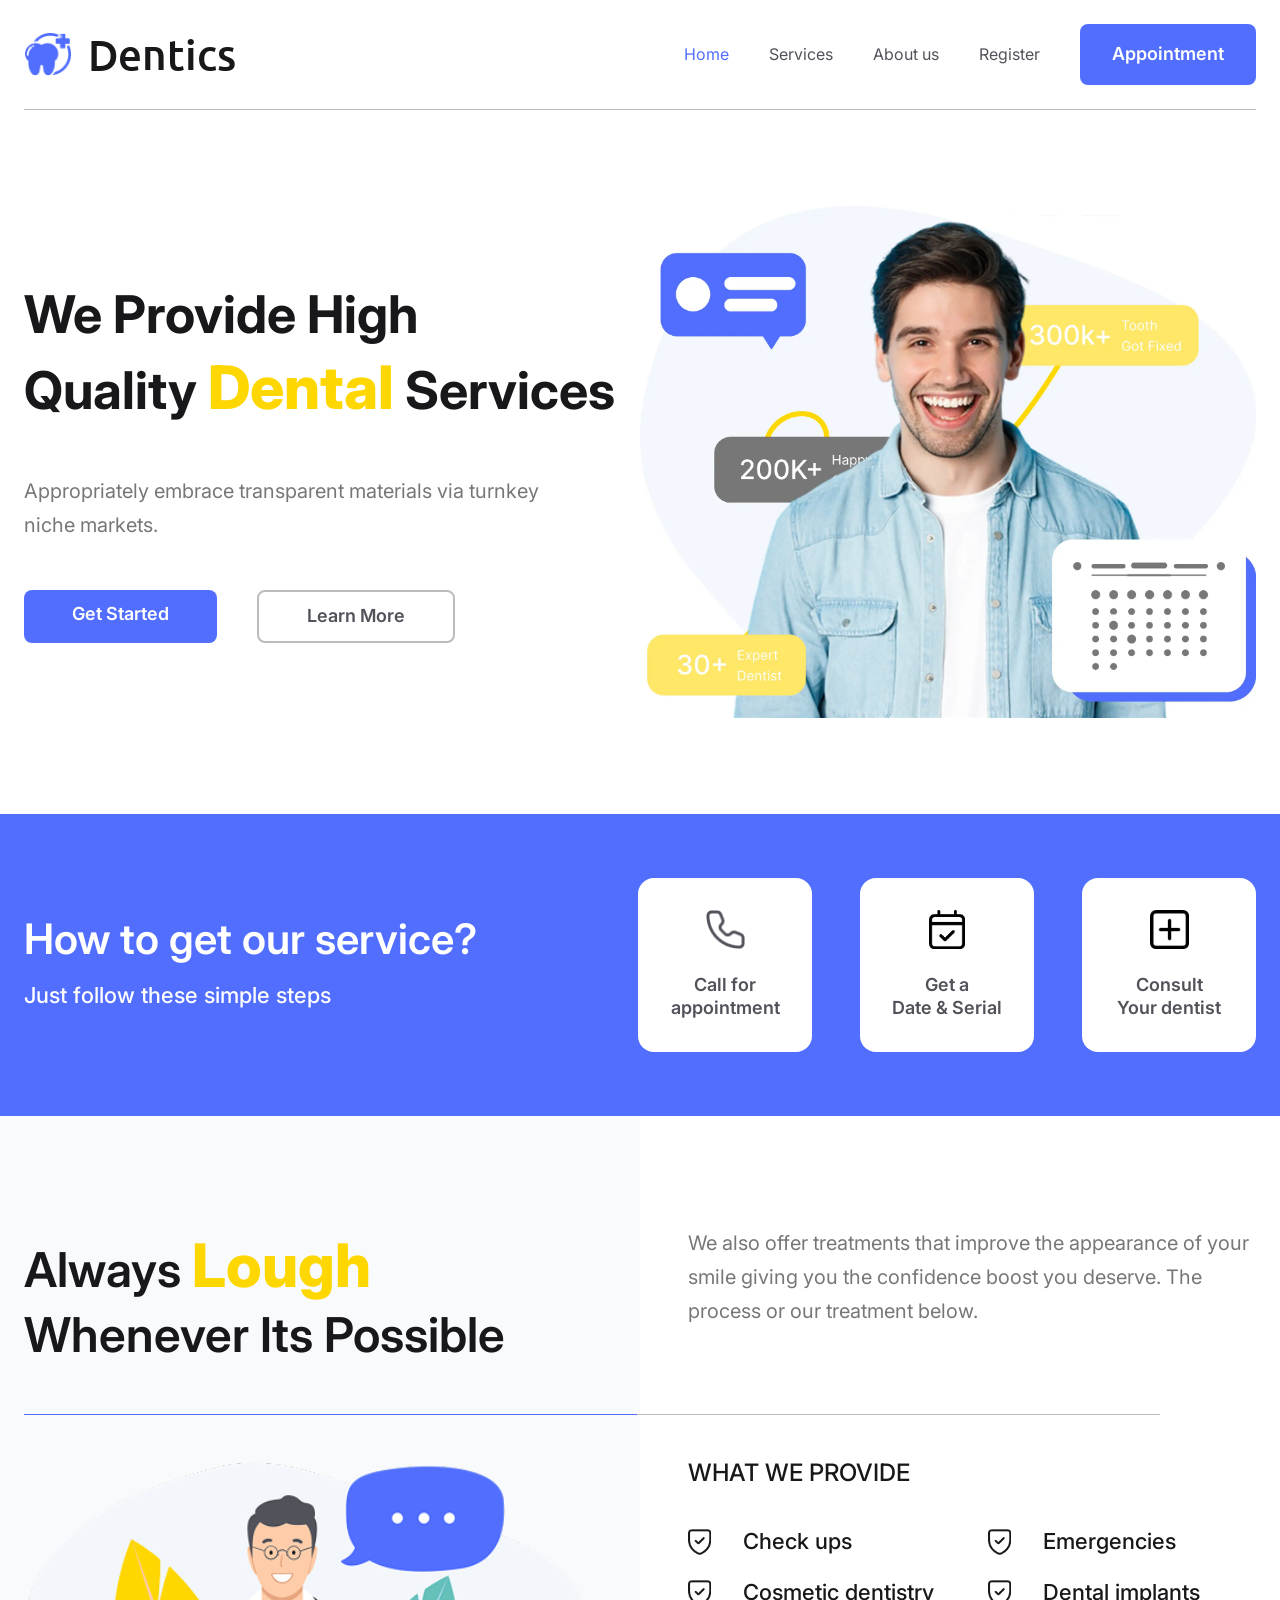
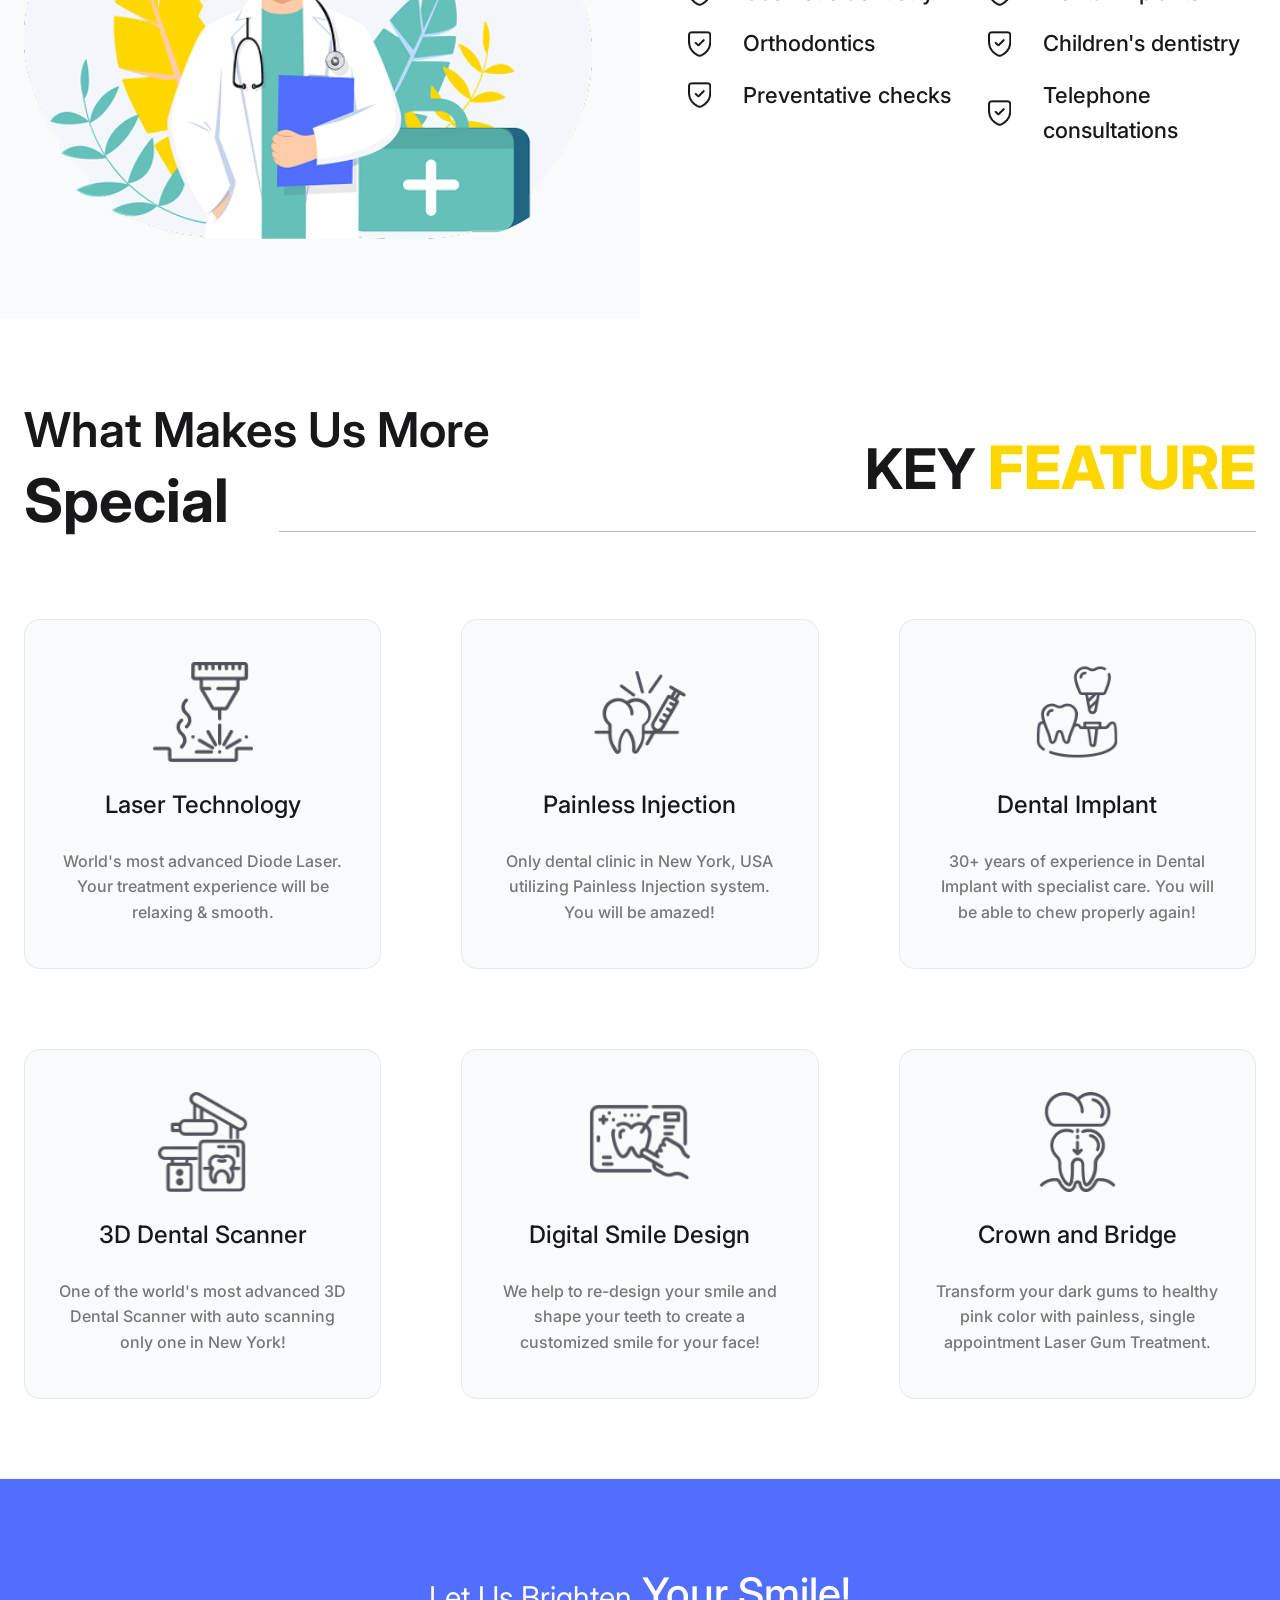
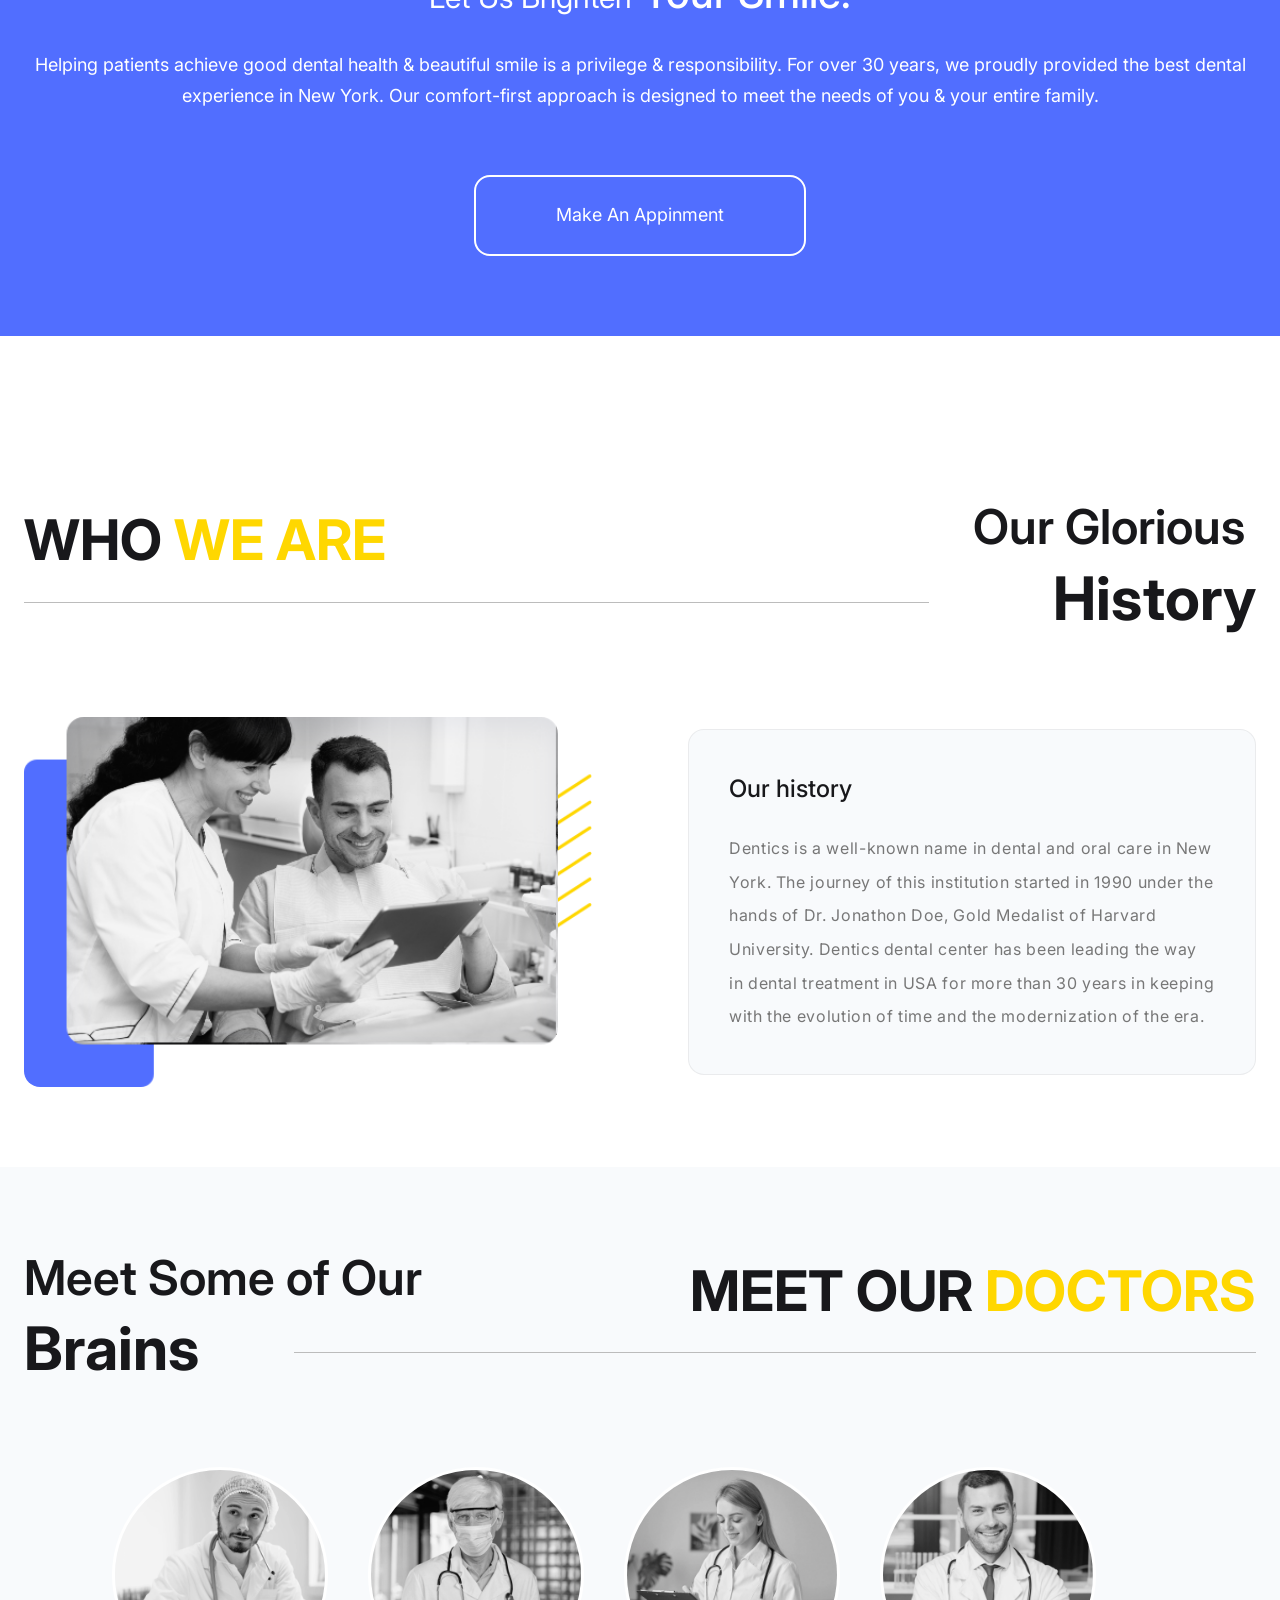
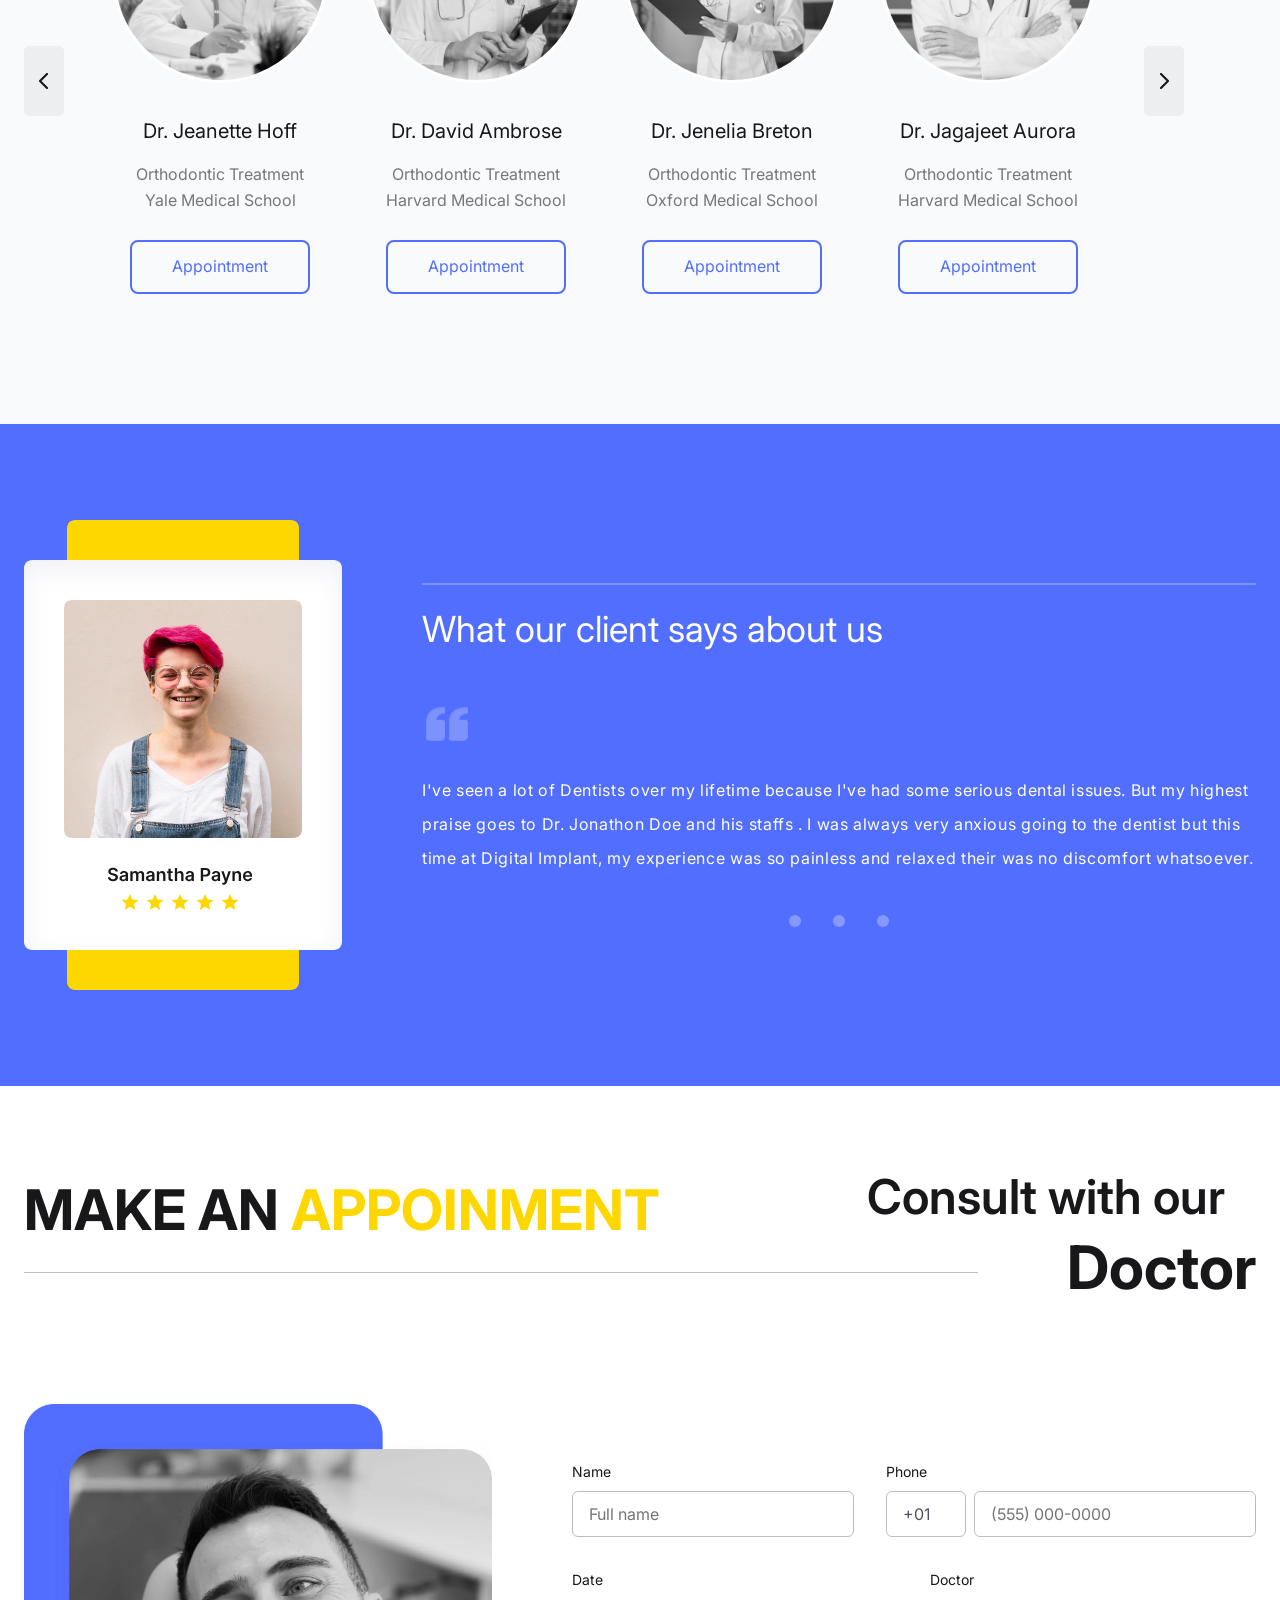
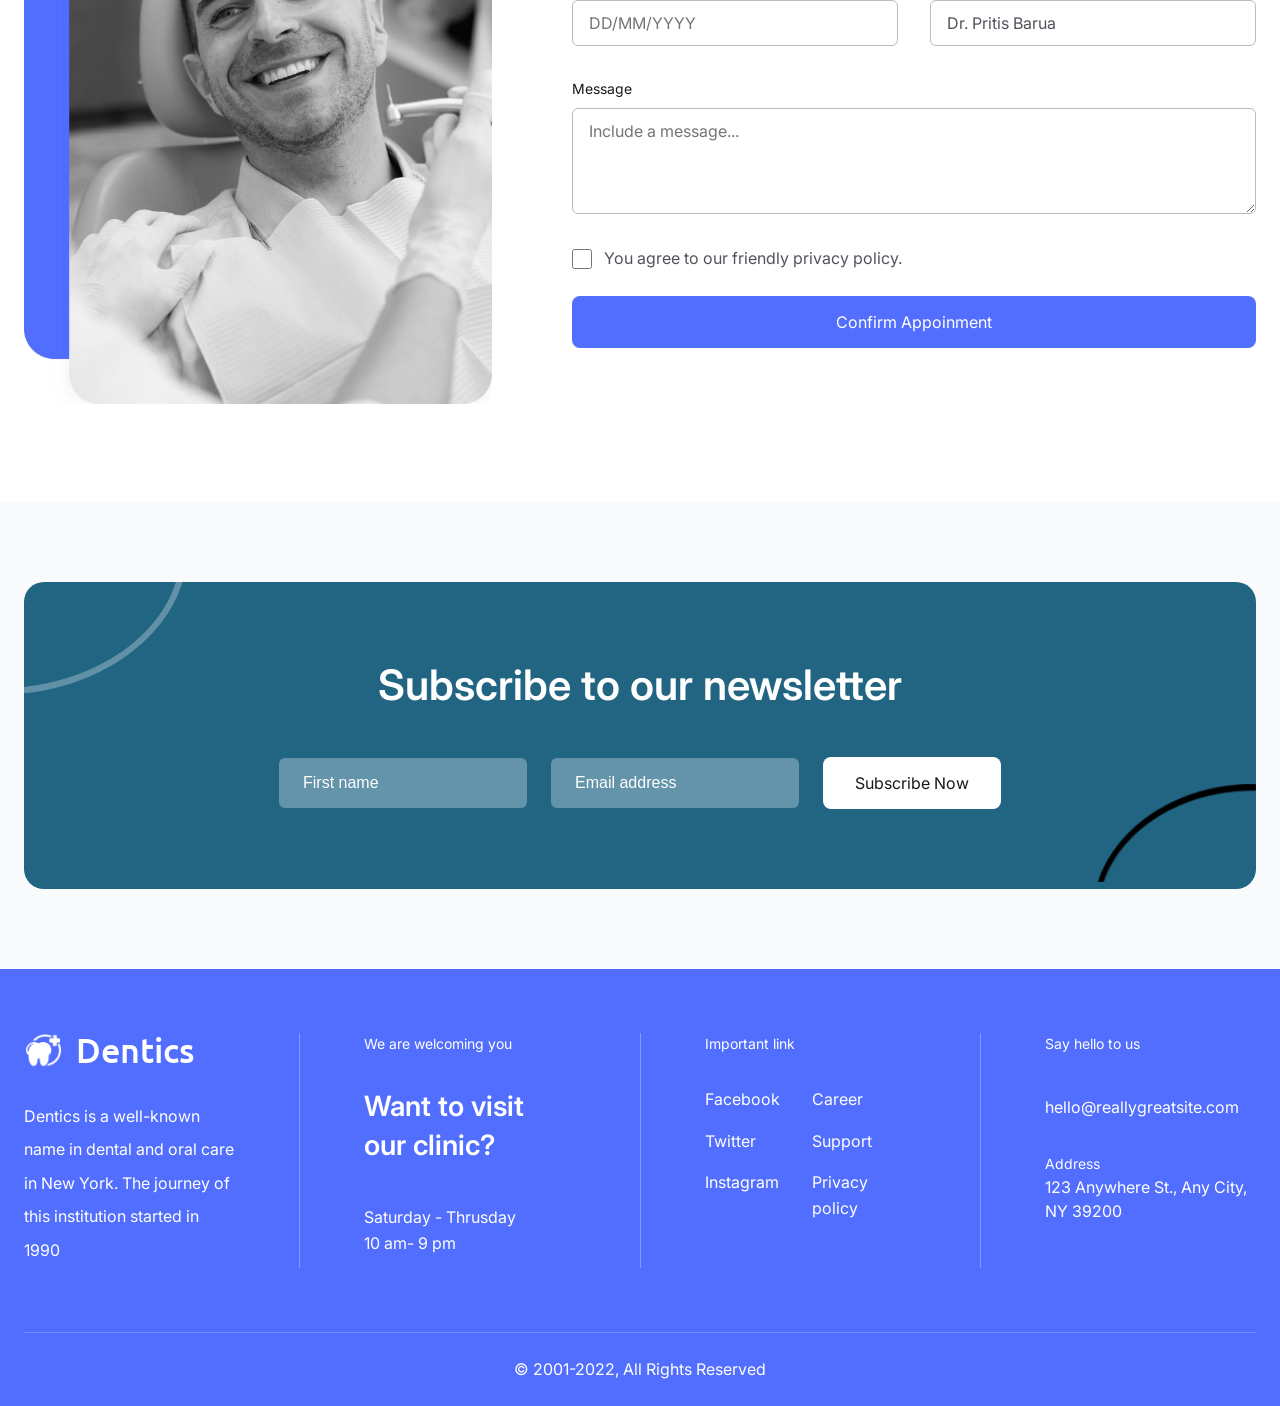
<file: index.html>
<!DOCTYPE html>
<html lang="en">
<head>
    <meta charset="UTF-8">
    <meta name="viewport" content="width=device-width, initial-scale=1.0">
    <title>Dentics - High Quality Dental Services</title>
    <link rel="stylesheet" href="dentics.css">
    <link rel="preconnect" href="https://fonts.googleapis.com">
    <link rel="preconnect" href="https://fonts.gstatic.com" crossorigin>
    <link href="https://fonts.googleapis.com/css2?family=Ubuntu:wght@500&family=Inter:wght@400;500;600;700&display=swap" rel="stylesheet">
</head>
<body>
    <!-- Header -->
    <header class="header" id="home">
        <div class="container">
            <nav class="nav">
                <div class="logo">
                    <img src="assets/logo_icon.webp" alt="Dentics Logo" class="logo-icon">
                    <span class="logo-text">Dentics</span>
                </div>
                <button class="mobile-menu-toggle" aria-label="Toggle menu">
                    <span></span>
                    <span></span>
                    <span></span>
                </button>
                <ul class="nav-menu">
                    <li><a href="#home" class="nav-link active">Home</a></li>
                    <li><a href="#services" class="nav-link">Services</a></li>
                    <li><a href="#about" class="nav-link">About us</a></li>
                    <li><a href="#team" class="nav-link">Register</a></li>
                    <li><a href="#appointment" class="btn btn-primary">Appointment</a></li>
                </ul>
            </nav>
            <div class="label-line2"></div>
        </div>
        
    </header>

    <!-- Hero Section -->
    <section class="hero">
        <div class="container">
            <div class="hero-content">
                <div class="hero-text">
                    <h1 class="hero-title">We Provide High <br>Quality <span class="text-accent">Dental</span> Services</h1>
                    <p class="hero-description">Appropriately embrace transparent materials via turnkey niche markets.</p>
                    <div class="hero-buttons">
                        <a href="#appointment" class="btn btn-primary">Get Started</a>
                        <a href="#services" class="btn btn-secondary">Learn More</a>
                    </div>
                </div>
                <div class="hero-image">
                    <img src="assets/hero-illustration.webp" alt="Dental Services Illustration">
                </div>
            </div>
        </div>
    </section>

    <!-- Services Section -->
    <section class="services" id="services">
        <div class="services-banner">
            <div class="container">
                <div class="services-header">
                    <div class="services-header-text">
                        <h2 class="section-title">How to get our service?</h2>
                        <p class="section-subtitle">Just follow these simple steps</p>
                    </div>
                    <div class="service-steps">
                        <div class="step-card">
                            <img src="assets/Phone_icon.webp" alt="Phone Icon" class="step-icon">
                            <p class="step-text">Call for<br>appointment</p>
                        </div>
                        <div class="step-card">
                            <img src="assets/calendar-icon.webp" alt="Calendar Icon" class="step-icon">
                            <p class="step-text">Get a<br>Date & Serial</p>
                        </div>
                        <div class="step-card">
                            <img src="assets/document-icon.webp" alt="Document Icon" class="step-icon">
                            <p class="step-text">Consult<br>Your dentist</p>
                        </div>
                    </div>
                </div>
            </div>
        </div>

        <div class="services-details">
            <div class="container">
                <div class="services-content">
                    <div class="services-image-section">
                        <h2 class="services-slogan">Always <span class="text-accent">Lough</span><br>Whenever Its Possible</h2>
                          <div class="label-lin"></div>
                        <img src="assets/service_img.png" alt="Dental Team" class="services-image">
                    </div>
                    <div class="services-list-section">
                        <p class="services-intro">We also offer treatments that improve the appearance of your smile giving you the confidence boost you deserve. The process or our treatment below.</p>
                         
                        <div class="services-list">
                            <h3 class="services-list-title">WHAT WE PROVIDE</h3>
                            <div class="services-grid">
                                <div class="services-column">
                                    <div class="service-item">
                                        <img src="assets/check-icon.webp" alt="Check" class="check-icon">
                                        <span>Check ups</span>
                                    </div>
                                    <div class="service-item">
                                        <img src="assets/check-icon.webp" alt="Check" class="check-icon">
                                        <span>Cosmetic dentistry</span>
                                    </div>
                                    <div class="service-item">
                                        <img src="assets/check-icon.webp" alt="Check" class="check-icon">
                                        <span>Orthodontics</span>
                                    </div>
                                    <div class="service-item">
                                        <img src="assets/check-icon.webp" alt="Check" class="check-icon">
                                        <span>Preventative checks</span>
                                    </div>
                                </div>
                                <div class="services-column">
                                    <div class="service-item">
                                        <img src="assets/check-icon.webp" alt="Check" class="check-icon">
                                        <span>Emergencies</span>
                                    </div>
                                    <div class="service-item">
                                        <img src="assets/check-icon.webp" alt="Check" class="check-icon">
                                        <span>Dental implants</span>
                                    </div>
                                    <div class="service-item">
                                        <img src="assets/check-icon.webp" alt="Check" class="check-icon">
                                        <span>Children's dentistry</span>
                                    </div>
                                    <div class="service-item">
                                        <img src="assets/check-icon.webp" alt="Check" class="check-icon">
                                        <span>Telephone consultations</span>
                                    </div>
                                </div>
                            </div>
                        </div>
                    </div>
                </div>
            </div>
        </div>
    </section>

    <!-- Features Section -->
    <section class="features" id="features">
        <div class="container">
            <div class="features-header">
                <h2 class="features-title">What Makes Us More<br><span >Special</span> </h2>
                <div class="features-label">
                    <span class="label-text">KEY <span class="text-accent">FEATURE</span></span>
                    <div class="label-line"></div>
                </div>
            </div>
            <div class="features-grid">
    <div class="feature-card">
        <div class="card-front">
            <img src="assets/laser.webp" alt="Laser Technology" />
            <h3 class="feature-title">Laser Technology</h3>
            <p class="feature-description">World's most advanced Diode Laser. Your treatment experience will be relaxing & smooth.</p>
        </div>
        <div class="card-back">
            <h3 class="feature-title">Laser Technology</h3>
            <p class="feature-description">Experience pain-free treatments with cutting-edge diode laser technology for optimal comfort.</p>
        </div>
    </div>

    <div class="feature-card">
        <div class="card-front">
            <img src="assets/painless.webp" alt="Painless Injection" />
            <h3 class="feature-title">Painless Injection</h3>
            <p class="feature-description">Only dental clinic in New York, USA utilizing Painless Injection system. You will be amazed!</p>
        </div>
        <div class="card-back">
            <h3 class="feature-title">Painless Injection</h3>
            <p class="feature-description">Say goodbye to dental anxiety with our revolutionary painless injection technology guaranteed.</p>
        </div>
    </div>

    <div class="feature-card">
        <div class="card-front">
            <img src="assets/dental.webp" alt="Dental Implant" />
            <h3 class="feature-title">Dental Implant</h3>
            <p class="feature-description">30+ years of experience in Dental Implant with specialist care. You will be able to chew properly again!</p>
        </div>
        <div class="card-back">
            <h3 class="feature-title">Dental Implant</h3>
            <p class="feature-description">Restore your smile with expert implant specialists. Long-lasting, natural-looking results you can trust.</p>
        </div>
    </div>

    <div class="feature-card">
        <div class="card-front">
            <img src="assets/3dDental.webp" alt="3D Dental Scanner" />
            <h3 class="feature-title">3D Dental Scanner</h3>
            <p class="feature-description">One of the world's most advanced 3D Dental Scanner with auto scanning only one in New York!</p>
        </div>
        <div class="card-back">
            <h3 class="feature-title">3D Dental Scanner</h3>
            <p class="feature-description">Precision diagnostics with state-of-the-art 3D scanning for faster, accurate treatment planning.</p>
        </div>
    </div>

    <div class="feature-card">
        <div class="card-front">
            <img src="assets/digital_smile.webp" alt="Digital Smile Design" />
            <h3 class="feature-title">Digital Smile Design</h3>
            <p class="feature-description">We help to re-design your smile and shape your teeth to create a customized smile for your face!</p>
        </div>
        <div class="card-back">
            <h3 class="feature-title">Digital Smile Design</h3>
            <p class="feature-description">Preview your perfect smile before treatment. Personalized design tailored to your facial features.</p>
        </div>
    </div>

    <div class="feature-card">
        <div class="card-front">
            <img src="assets/crown.webp" alt="Crown and Bridge" />
            <h3 class="feature-title">Crown and Bridge</h3>
            <p class="feature-description">Transform your dark gums to healthy pink color with painless, single appointment Laser Gum Treatment.</p>
        </div>
        <div class="card-back">
            <h3 class="feature-title">Crown & Bridge</h3>
            <p class="feature-description">Durable, natural-looking crowns and bridges. Same-day laser gum treatments available.</p>
        </div>
    </div>
</div>
          
        </div>

        <!-- CTA Banner -->
        <div class="cta-banner">
            <div class="container">
                <div class="cta-content">
                    <h2 class="cta-title"><span>Let Us Brighten</span> Your Smile!</h2>
                    <p class="cta-text">Helping patients achieve good dental health & beautiful smile is a privilege & responsibility. For over 30 years, we proudly provided the best dental experience in New York. Our comfort-first approach is designed to meet the needs of you & your entire family.</p>
                </div>
                <a href="#appointment" class="btn1 ">Make An Appinment</a>
            </div>
        </div>
    </section>

    <!-- About Section -->
    <section class="about" id="about">
        <div class="container">
            <div class="about-header">
                <div class="about-label">
                    <span class="label-text label-accent"><span class="highlight">WHO </span> WE ARE</span>
                    <div class="label-line"></div>
                </div>
                <h2 class="about-title">Our Glorious<br><span>History</span></h2>
            </div>
            <div class="about-content">
                <div class="about-image">
                    <img src="assets/history-image.webp" alt="Our Team">
                </div>
                <div class="about-text">
                    <h3 class="about-subtitle">Our history</h3>
                    <p class="about-description">Dentics is a well-known name in dental and oral care in New York. The journey of this institution started in 1990 under the hands of Dr. Jonathon Doe, Gold Medalist of Harvard University. Dentics dental center has been leading the way in dental treatment in USA for more than 30 years in keeping with the evolution of time and the modernization of the era.</p>
                </div>
            </div>
        </div>
    </section>

    <!-- Team Section -->
    <section class="team" id="team">
        <div class="container">
            <div class="team-header">
                <h2 class="team-title">Meet Some of Our<br><span>Brains</span></h2>
                <div class="team-label">
                    <span class="label-text">MEET OUR <span class="highlights" >DOCTORS </span></span>
                    <div class="label-lines"></div>
                </div>
            </div>
            <div class="team-carousel">
                <button class="carousel-btn carousel-prev" aria-label="Previous">
                    <img src="assets/Arrow Left.webp" alt="Previous">
                </button>
                <div class="team-cards">
                    <div class="doctor-card">
                        <img src="assets/doctor-1.webp" alt="Dr. Jeanette Hoff" class="doctor-image">
                        <div class="doctor-info">
                            <h3 class="doctor-name">Dr. Jeanette Hoff</h3>
                             <div class="paraContainer">
                            <p class="doctor-specialty">Orthodontic Treatment</p>
                            <p class="doctor-school">Yale Medical School</p>
                            </div>
                            <a href="#appointment" class="doctor-btn">Appointment</a>
                        </div>
                    </div>
                    <div class="doctor-card">
                        <img src="assets/doctor-2.webp" alt="Dr. David Ambrose" class="doctor-image">
                        <div class="doctor-info">
                            <h3 class="doctor-name">Dr. David Ambrose</h3>
                             <div class="paraContainer">
                            <p class="doctor-specialty">Orthodontic Treatment</p>
                            <p class="doctor-school">Harvard Medical School</p>
                            </div>
                            <a href="#appointment" class="doctor-btn">Appointment</a>
                        </div>
                    </div>
                    <div class="doctor-card">
                        <img src="assets/doctor-3.webp" alt="Dr. Jenelia Breton" class="doctor-image">
                        <div class="doctor-info">
                            <h3 class="doctor-name">Dr. Jenelia Breton</h3>
                            <div class="paraContainer">
                            <p class="doctor-specialty">Orthodontic Treatment</p>
                            <p class="doctor-school">Oxford Medical School</p>
                            </div>
                            <a href="#appointment" class="doctor-btn">Appointment</a>
                        </div>
                    </div>
                    <div class="doctor-card">
                        <img src="assets/doctor-4.webp" alt="Dr. Jagajeet Aurora" class="doctor-image">
                        <div class="doctor-info">
                            <h3 class="doctor-name">Dr. Jagajeet Aurora</h3>
                            <div class="paraContainer">
                            <p class="doctor-specialty">Orthodontic Treatment</p>
                            <p class="doctor-school">Harvard Medical School</p>
                            </div>
                            <a href="#appointment" class="doctor-btn">Appointment</a>
                        </div>
                    </div>
                </div>
                <button class="carousel-btn carousel-next" aria-label="Next">
                    <img src="assets/Arrow Right.webp" alt="Next">
                </button>
            </div>
        </div>
    </section>

    <!-- Testimonial Section -->
    <section class="testimonial">
        <div class="container">
            <div class="testimonial-content">
                <div class="testimonial-image">
                    <img src="assets/testimonial-image.webp" alt="Happy Patient">
                </div>
                <div class="testimonial-text">
                    <div class="testimonial-header">
                        <div class="testimonial-line"></div>
                        <h2 class="testimonial-title">What our client says about us</h2>
                    </div>
                    <div class="testimonial-quote">
                        <img src="assets/Quote1.webp" alt="Quote" class="quote-icon">
                        <p class="testimonial-message">I've seen a lot of Dentists over my lifetime because I've had some serious dental issues. But my highest praise goes to Dr. Jonathon Doe and his staffs . I was always very anxious going to the dentist but this time at Digital Implant, my experience was so painless and relaxed their was no discomfort whatsoever.</p>
                    </div>
                    <div class="testimonial-indicators">
                        <span class="indicator active"></span>
                        <span class="indicator"></span>
                        <span class="indicator"></span>
                    </div>
                </div>
            </div>
        </div>
    </section>

    <!-- Appointment Section -->
    <section class="appointment" id="appointment">
        <div class="container">
            <div class="appointment-header">
                <div class="appointment-label">
                    <span class="label-text ">MAKE AN <span class="ColorChange">APPOINMENT</span></span>
                    <div class="label-liness"></div>
                </div>
                <h2 class="appointment-title">Consult with our<br> <span >Doctor</span></h2>
            </div>
            <div class="appointment-content">
                <div class="appointment-image">
                    <img src="assets/appointment-image.webp" alt="Book Appointment">
                </div>
                <form class="appointment-form" id="appointmentForm">
                    <div class="form-row">
                        <div class="form-group">
                            <label for="name">Name</label>
                            <input type="text" id="name" name="name" placeholder="Full name" required>
                        </div>
                        <div class="form-group">
                            <label for="phone">Phone</label>
                            <div class="phone-input">
                                <select class="country-code">
                                    <option value="+01">+01</option>
                                    <option value="+44">+44</option>
                                    <option value="+91">+91</option>
                                </select>
                                <input type="tel" id="phone" name="phone" placeholder="(555) 000-0000" required>
                            </div>
                        </div>
                    </div>
                    <div class="form-row">
                        <div class="form-group">
                            <label for="date">Date</label>
                            
                                <input type="text" id="date" name="date" placeholder="DD/MM/YYYY" required>
                             
                           
                        </div>
                        <div class="form-group">
                            <label for="doctor">Doctor</label>
                           
                                <select id="doctor" name="doctor" required>
                                    <option value="">Dr. Pritis Barua</option>
                                    <option value="hoff">Dr. Jeanette Hoff</option>
                                    <option value="ambrose">Dr. David Ambrose</option>
                                    <option value="breton">Dr. Jenelia Breton</option>
                                    <option value="aurora">Dr. Jagajeet Aurora</option>
                                </select>
                               
                            
                        </div>
                    </div>
                    <div class="form-group">
                        <label for="message">Message</label>
                        <textarea id="message" name="message" placeholder="Include a message..." rows="4"></textarea>
                    </div>
                    <div class="form-footer">
                        <div class="form-checkbox">
                            <input type="checkbox" id="privacy" name="privacy" required>
                            <label for="privacy">You agree to our friendly privacy policy.</label>
                        </div>
                        <button type="submit" class="btn2 btn-primary btn-block">Confirm Appoinment</button>
                    </div>
                </form>
            </div>
        </div>
    </section>

    <!-- Newsletter Section -->
    <section class="newsletter">
        <div class="container">
            <div class="newsletter-content">
                <img src="assets/wave-left.webp" alt="" class="wave-left">
                <div class="newsletter-form">
                    <h2 class="newsletter-title">Subscribe to our newsletter</h2>
                    <form class="newsletter-inputs">
                        <input type="text" placeholder="First name" required>
                        <input type="email" placeholder="Email address" required>
                        <button type="submit" class="btn btn-whites">Subscribe Now</button>
                    </form>
                </div>
                <img src="assets/wave-right.webp" alt="" class="wave-right">
            </div>
        </div>
    </section>

    <!-- Footer -->
    <footer class="footer">
        <div class="container">
            <div class="footer-content">
                <div class="footer-column">
                    <div class="footer-logo">
                        <img src="assets/footer_logo.webp" alt="Dentics Logo" class="footer-logo-icon">
                        <span class="footer-logo-text">Dentics</span>
                    </div>
                    <p class="footer-description">Dentics is a well-known name in dental and oral care in New York. The journey of this institution started in 1990</p>
                </div>
                <div class="footer-divider"></div>
                <div class="footer-column">
                    <h3 class="footer-heading">We are welcoming you</h3>
                    <div class="footer-info">
                        <p class="footer-subtitle">Want to visit<br>our clinic?</p>
                        <div>
                        <p class="footer-hours">Saturday - Thrusday</p>
                        <p class="footer-hours">10 am- 9 pm</p>
                        </div>
                    </div>
                </div>
                <div class="footer-divider"></div>
                <div class="footer-column">
                    <h3 class="footer-heading">Important link</h3>
                    <div class="footer-links">
                        <div class="footer-links-column">
                            <a href="#" class="footer-link">Facebook</a>
                            <a href="#" class="footer-link">Twitter</a>
                            <a href="#" class="footer-link">Instagram</a>
                        </div>
                        <div class="footer-links-column">
                            <a href="#" class="footer-link">Career</a>
                            <a href="#" class="footer-link">Support</a>
                            <a href="#" class="footer-link">Privacy policy</a>
                        </div>
                    </div>
                </div>
                <div class="footer-divider"></div>
                <div class="footer-column">
                    <div class="footer-contact">
                        <h3 class="footer-heading">Say hello to us</h3>
                        <p class="footer-email">hello@reallygreatsite.com</p>
                    </div>
                    <div class="footer-address">
                        <h3 class="footer-heading">Address</h3>
                        <p class="footer-address-text">123 Anywhere St., Any City, NY 39200</p>
                    </div>
                </div>
            </div>
            <div class="footer-bottom">
                <p class="footer-copyright">© 2001-2022, All Rights Reserved</p>
            </div>
        </div>
    </footer>

    <script src="dentics.js"></script>
</body>
</html>
</file>
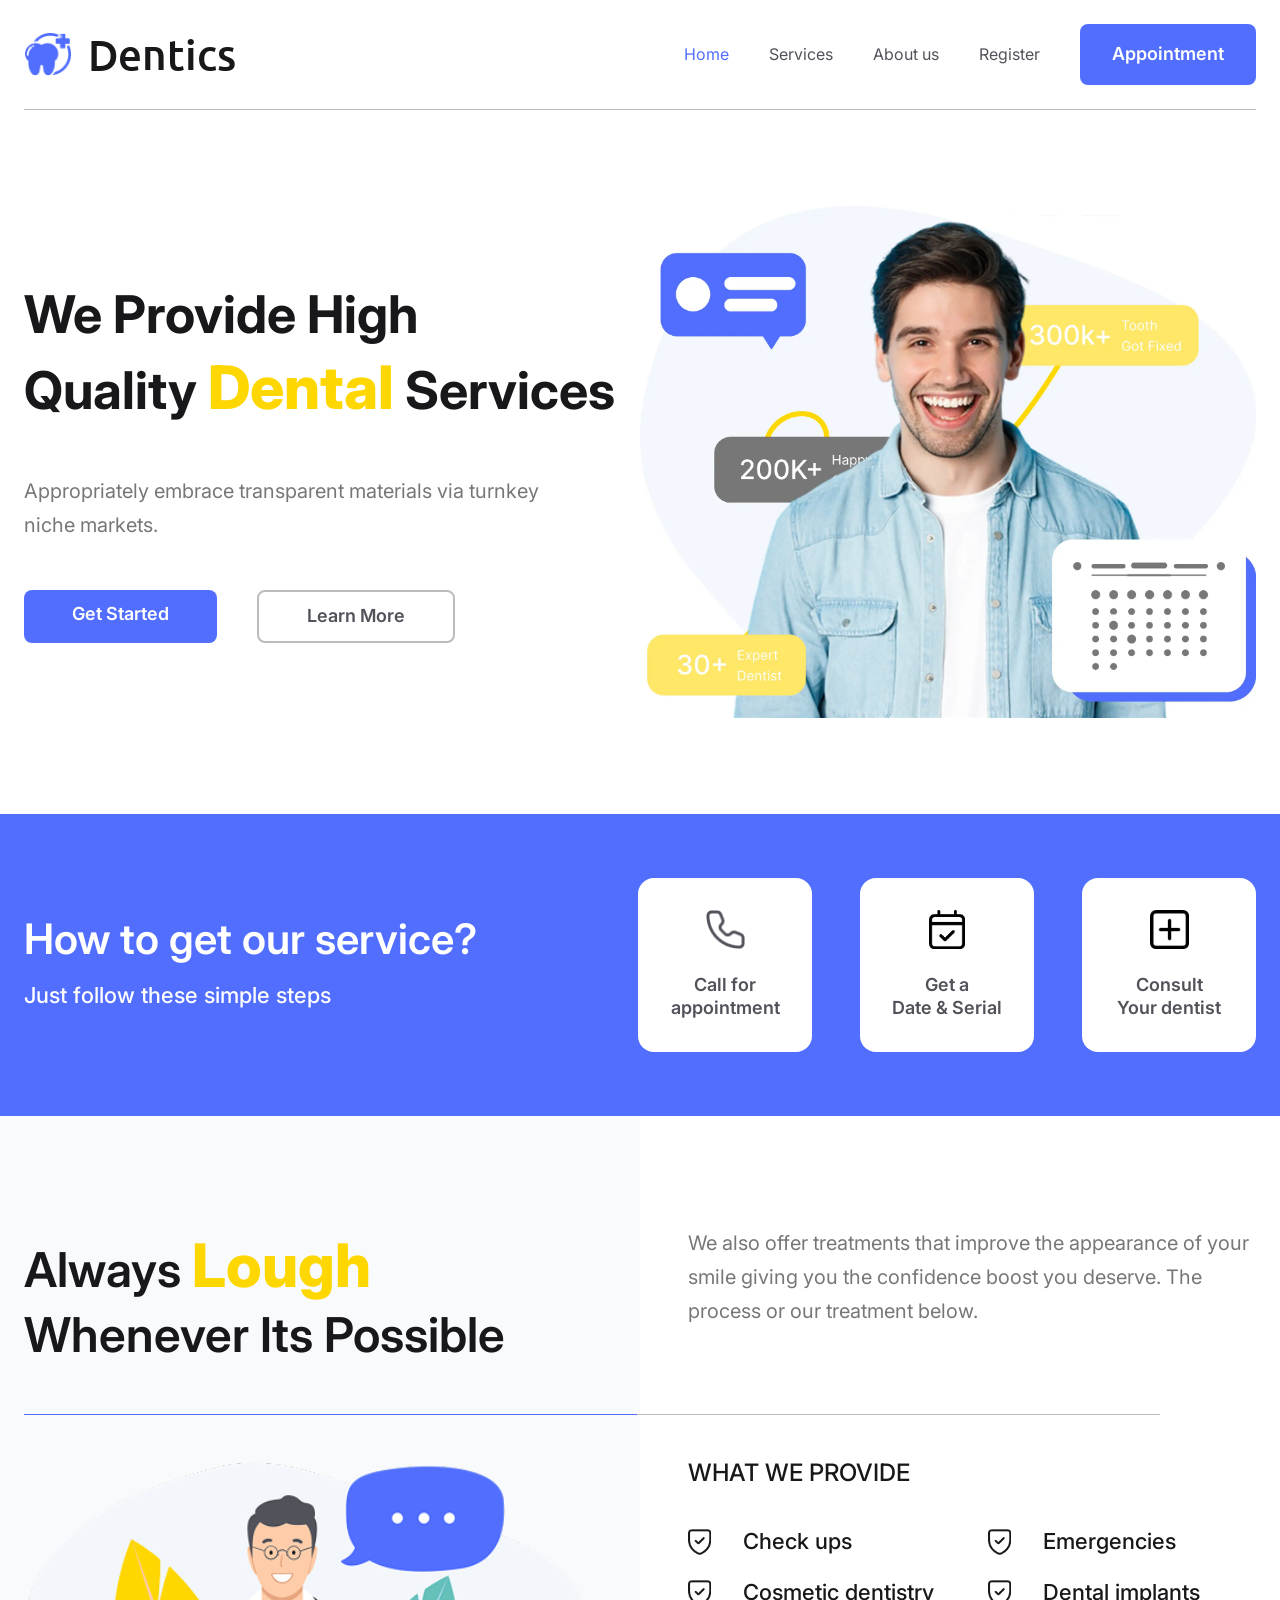
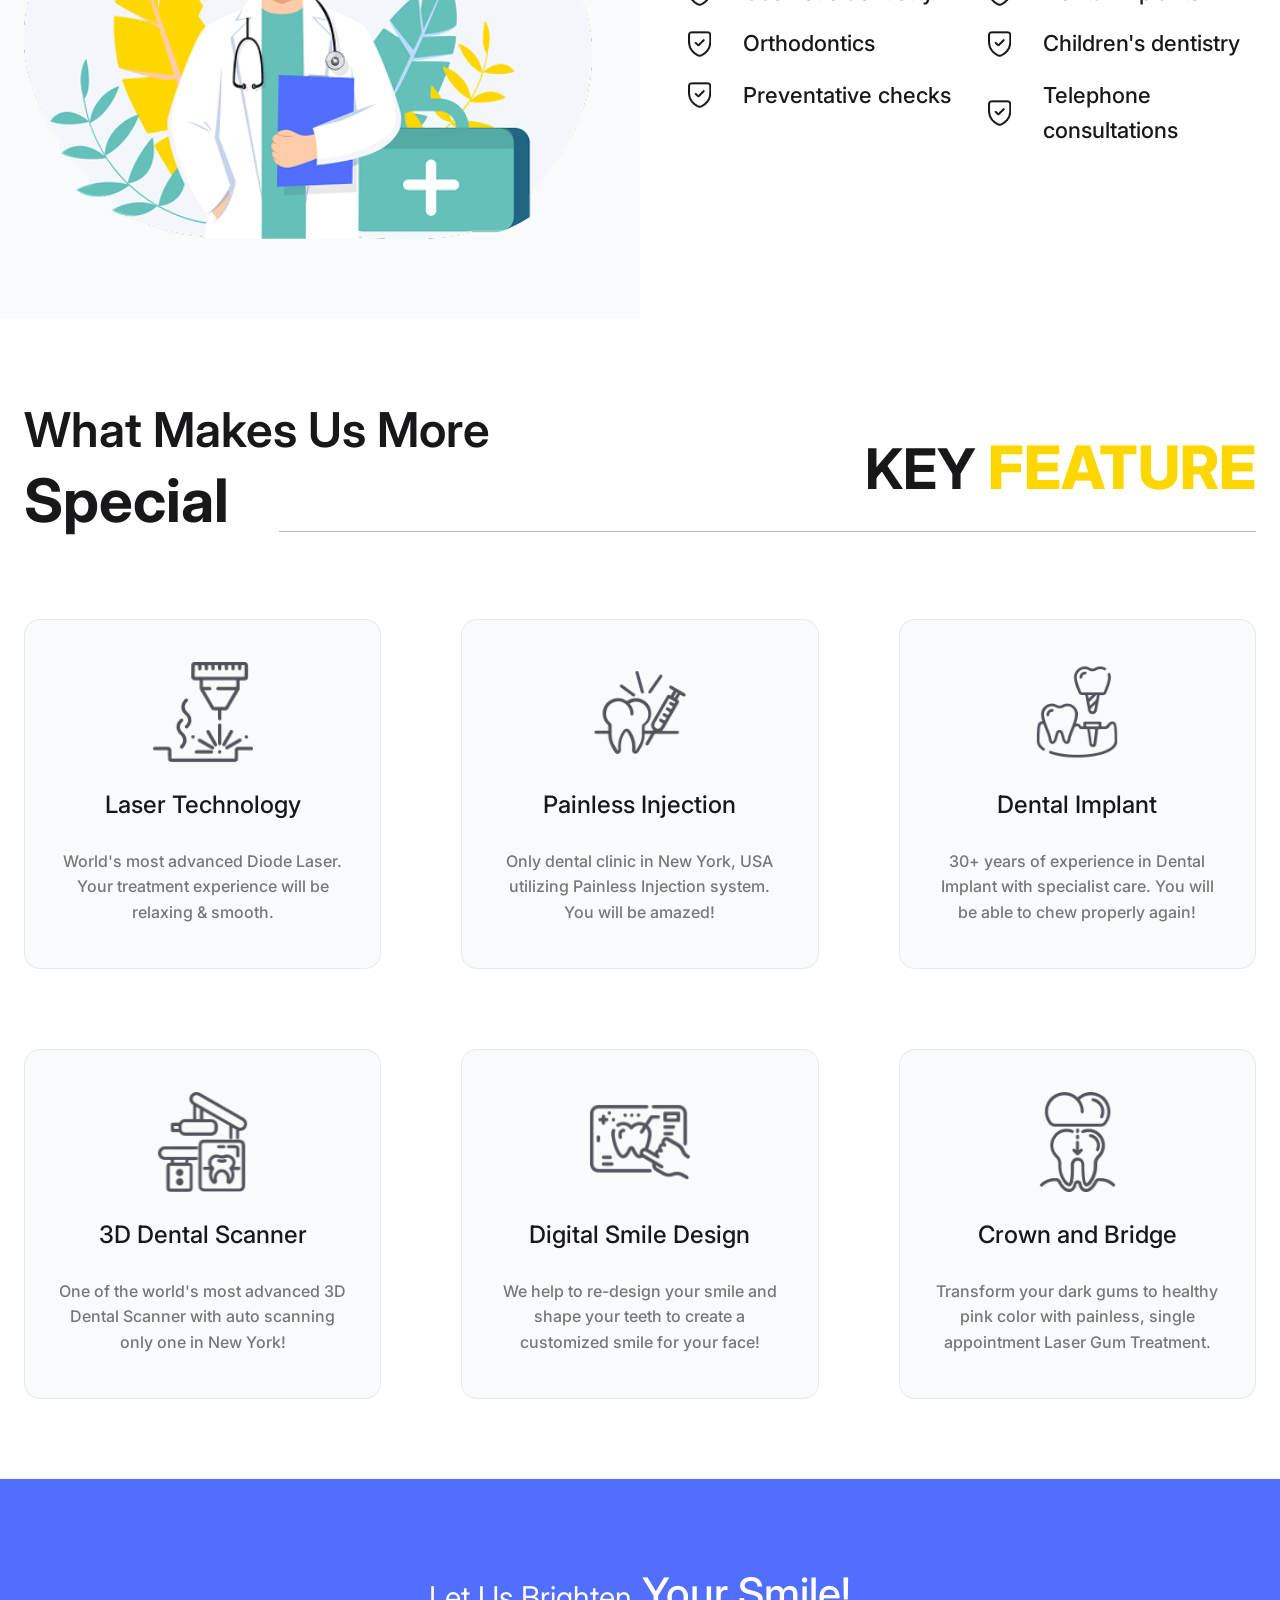
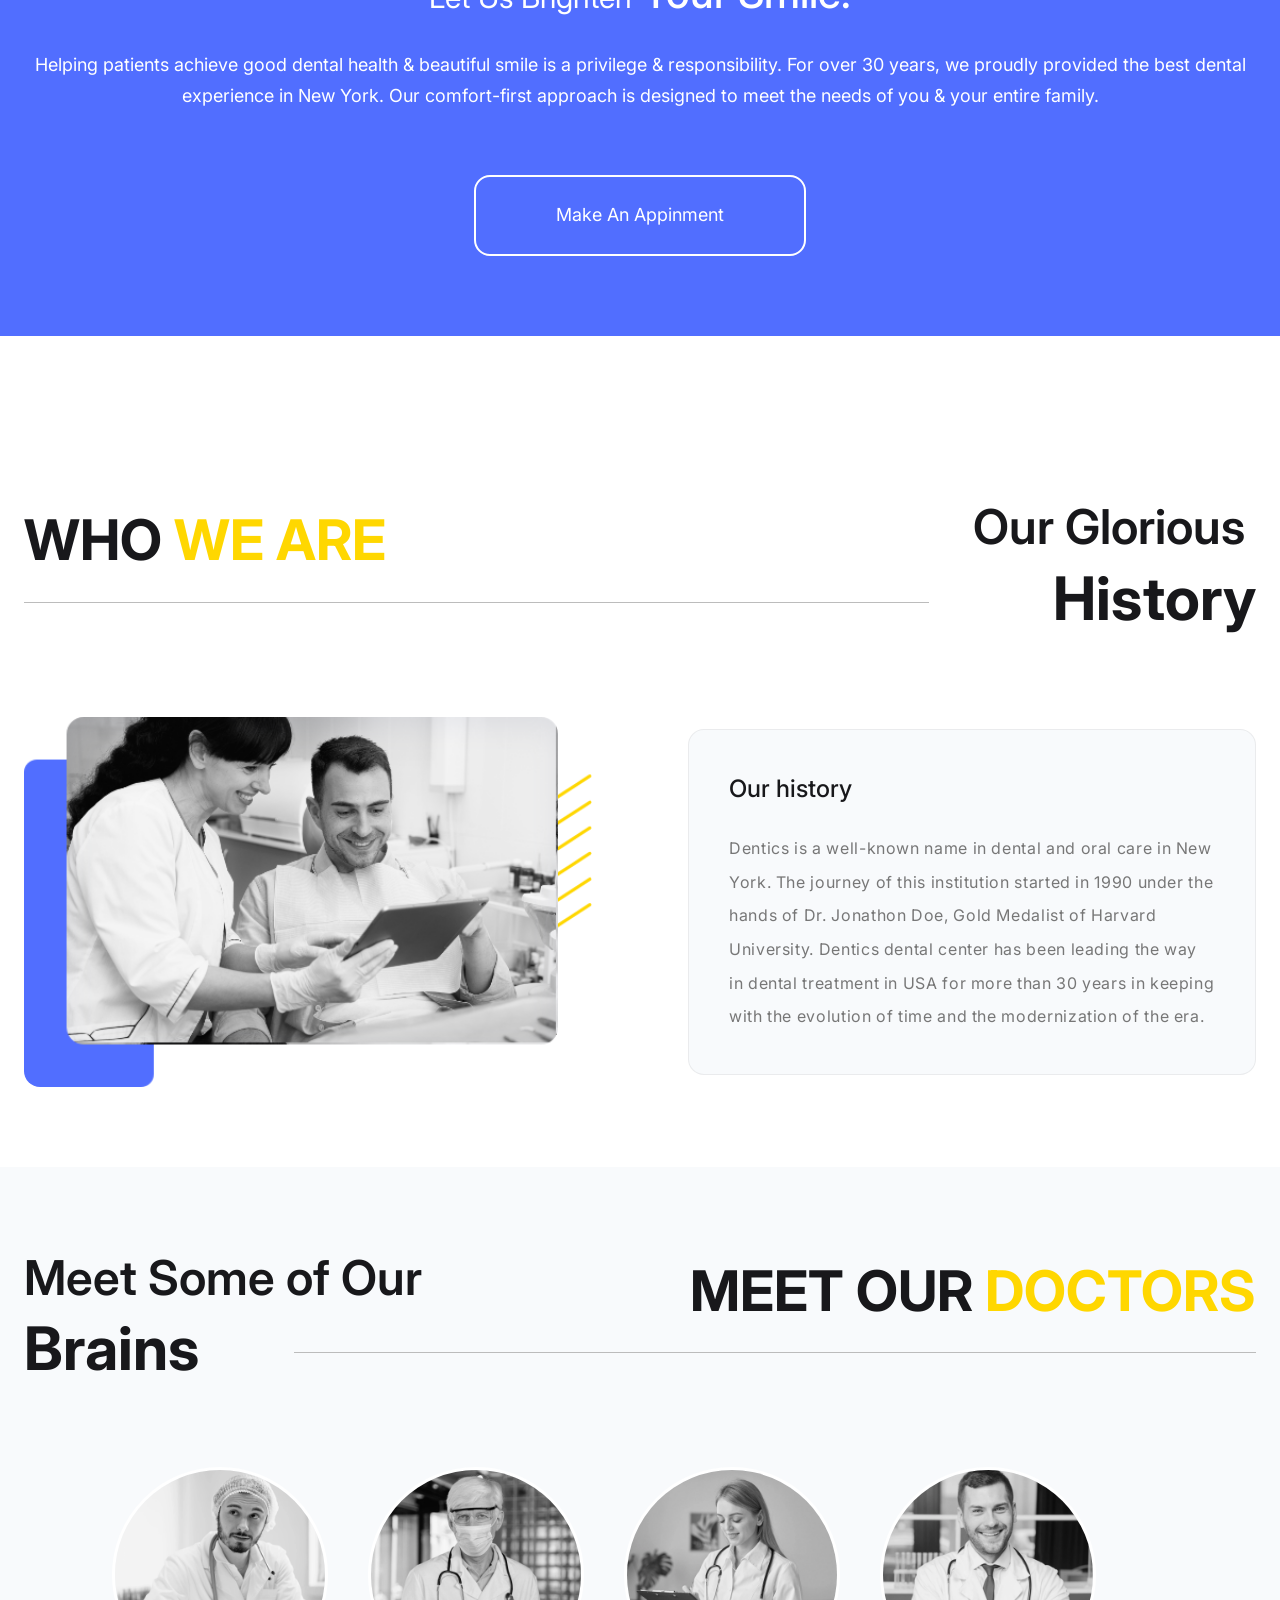
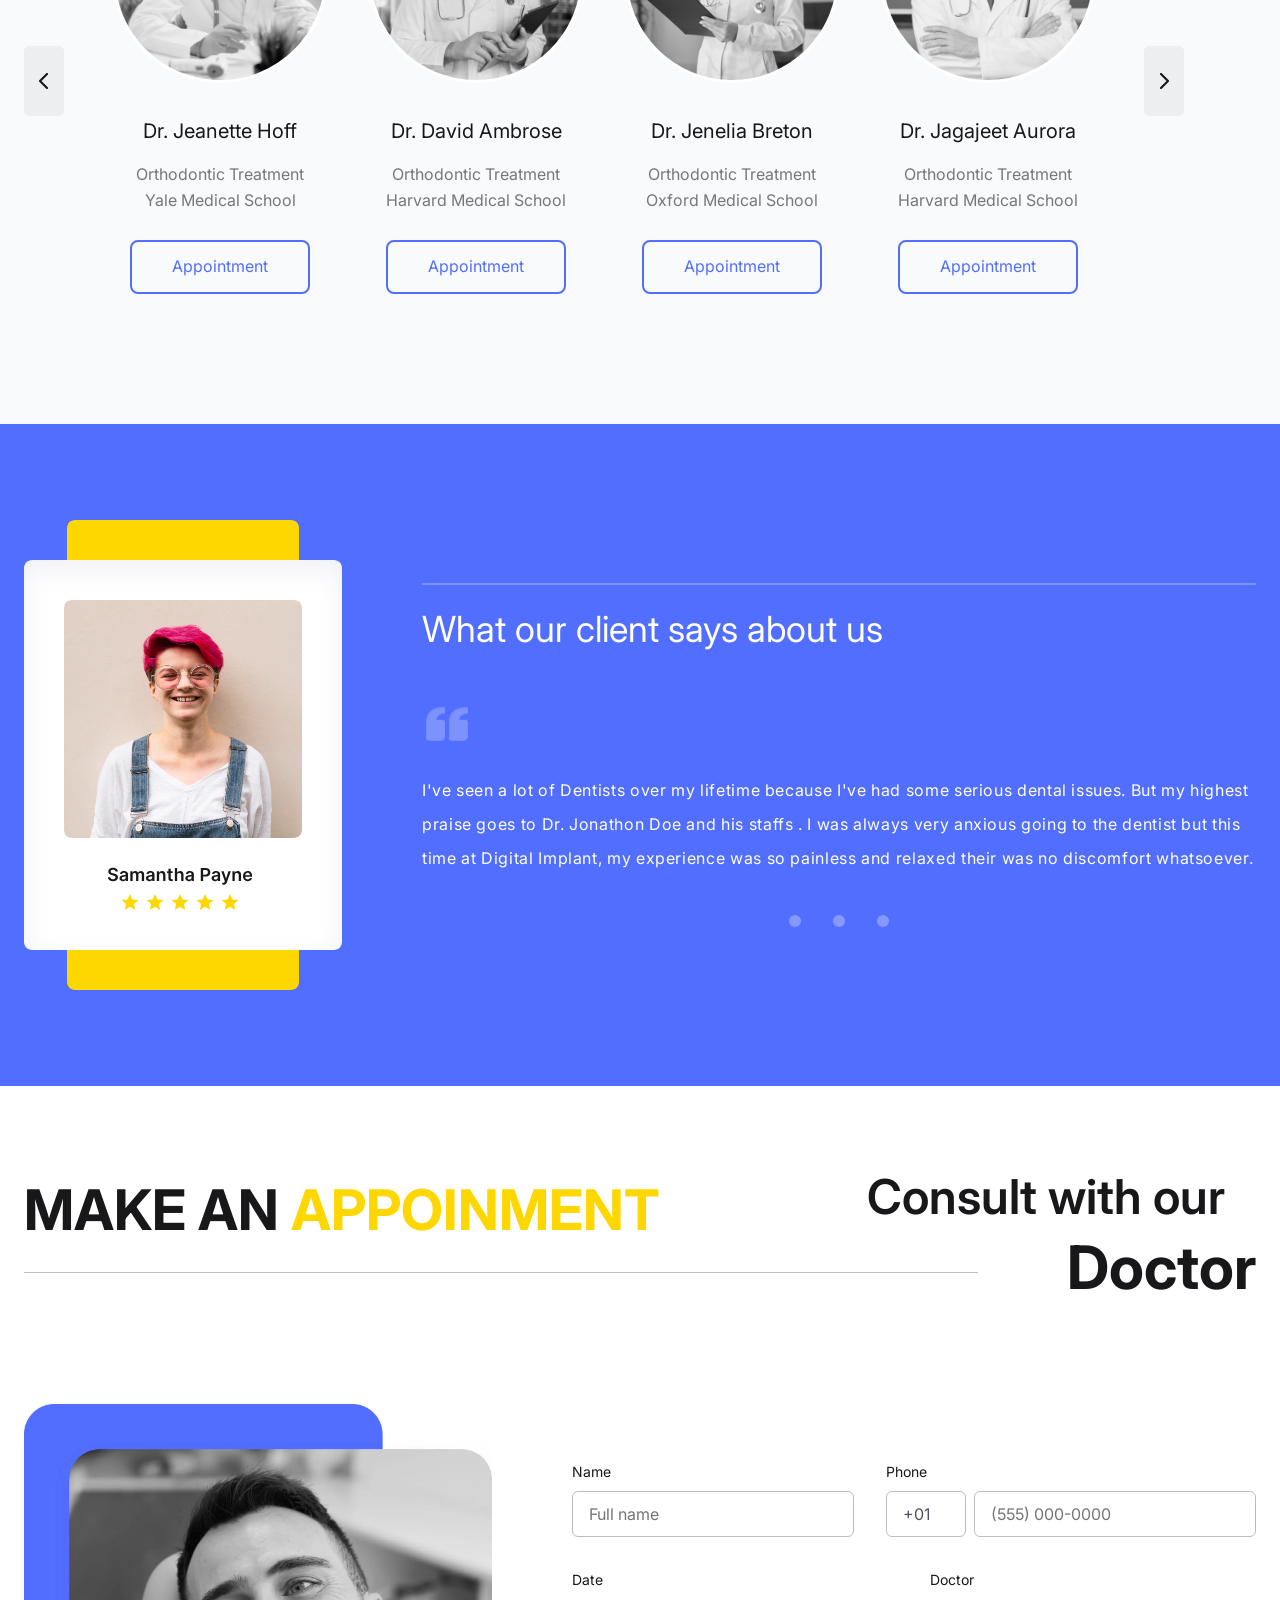
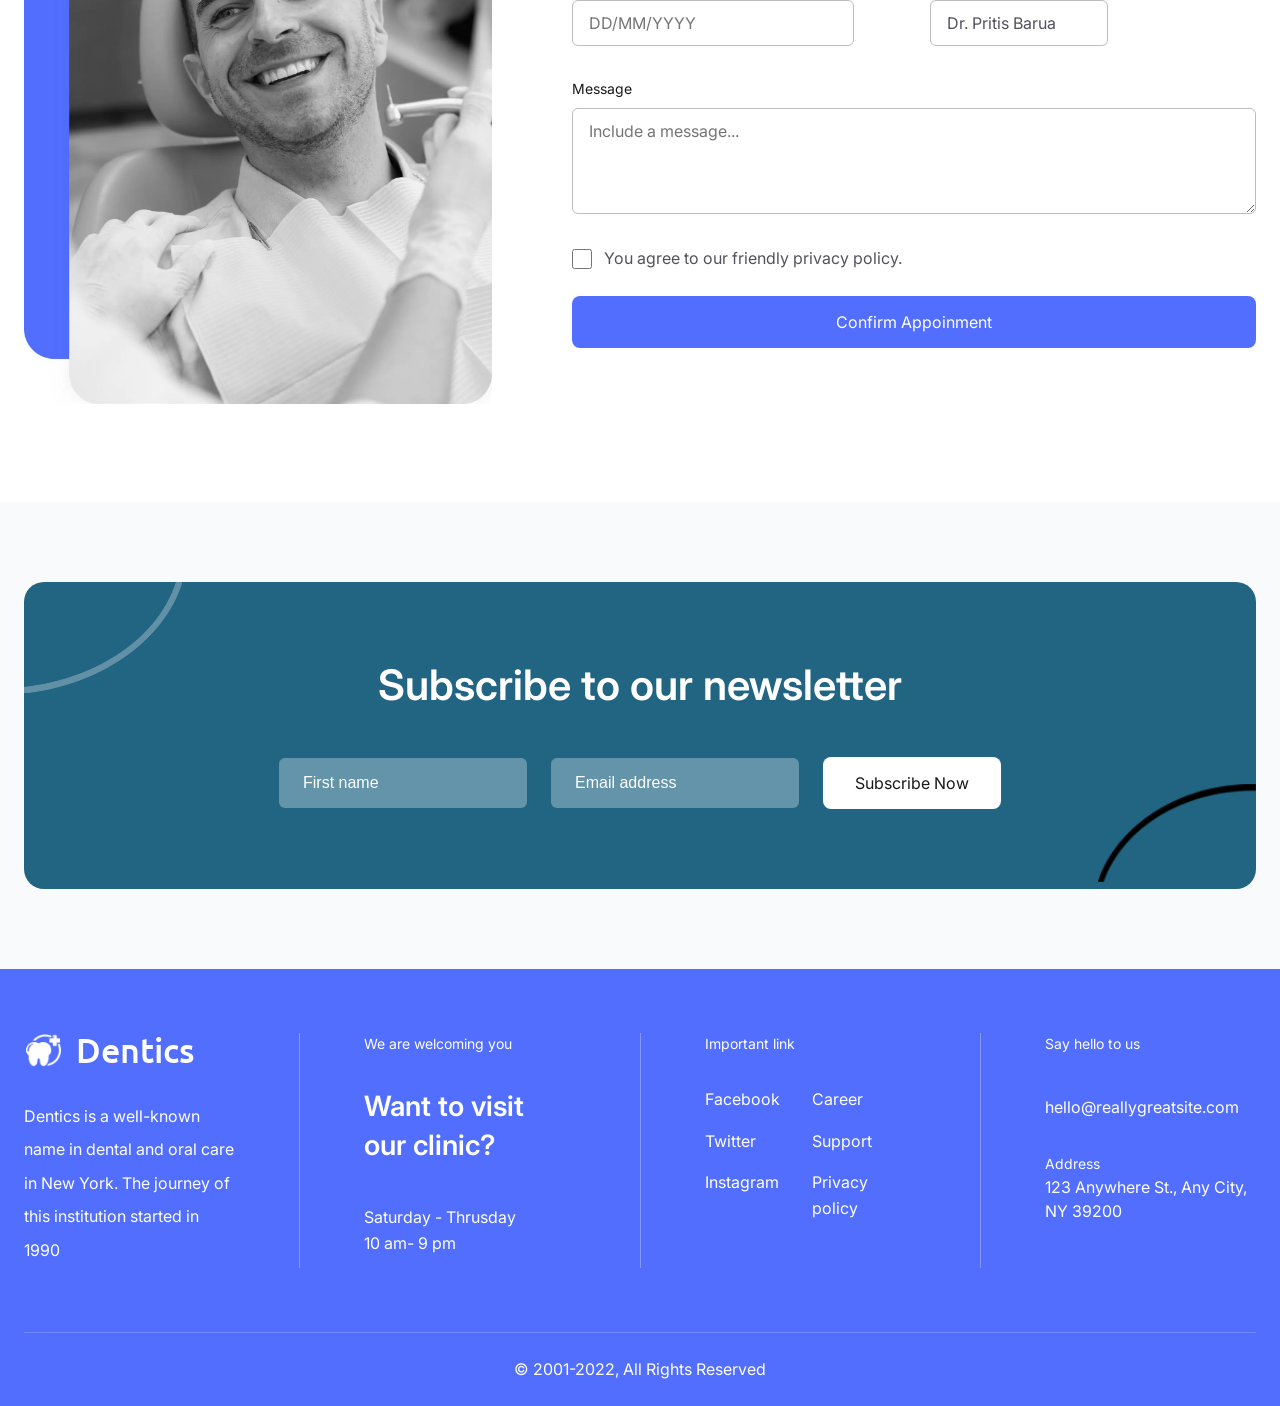
<file: dentics.html>
<!DOCTYPE html>
<html lang="en">
<head>
    <meta charset="UTF-8">
    <meta name="viewport" content="width=device-width, initial-scale=1.0">
    <title>Dentics - High Quality Dental Services</title>
    <link rel="stylesheet" href="dentics.css">
    <link rel="preconnect" href="https://fonts.googleapis.com">
    <link rel="preconnect" href="https://fonts.gstatic.com" crossorigin>
    <link href="https://fonts.googleapis.com/css2?family=Ubuntu:wght@500&family=Inter:wght@400;500;600;700&display=swap" rel="stylesheet">
</head>
<body>
    <!-- Header -->
    <header class="header" id="home">
        <div class="container">
            <nav class="nav">
                <div class="logo">
                    <img src="assets/logo_icon.webp" alt="Dentics Logo" class="logo-icon">
                    <span class="logo-text">Dentics</span>
                </div>
                <button class="mobile-menu-toggle" aria-label="Toggle menu">
                    <span></span>
                    <span></span>
                    <span></span>
                </button>
                <ul class="nav-menu">
                    <li><a href="#home" class="nav-link active">Home</a></li>
                    <li><a href="#services" class="nav-link">Services</a></li>
                    <li><a href="#about" class="nav-link">About us</a></li>
                    <li><a href="#team" class="nav-link">Register</a></li>
                    <li><a href="#appointment" class="btn btn-primary">Appointment</a></li>
                </ul>
            </nav>
            <div class="label-line2"></div>
        </div>
        
    </header>

    <!-- Hero Section -->
    <section class="hero">
        <div class="container">
            <div class="hero-content">
                <div class="hero-text">
                    <h1 class="hero-title">We Provide High <br>Quality <span class="text-accent">Dental</span> Services</h1>
                    <p class="hero-description">Appropriately embrace transparent materials via turnkey niche markets.</p>
                    <div class="hero-buttons">
                        <a href="#appointment" class="btn btn-primary">Get Started</a>
                        <a href="#services" class="btn btn-secondary">Learn More</a>
                    </div>
                </div>
                <div class="hero-image">
                    <img src="assets/hero-illustration.webp" alt="Dental Services Illustration">
                </div>
            </div>
        </div>
    </section>

    <!-- Services Section -->
    <section class="services" id="services">
        <div class="services-banner">
            <div class="container">
                <div class="services-header">
                    <div class="services-header-text">
                        <h2 class="section-title">How to get our service?</h2>
                        <p class="section-subtitle">Just follow these simple steps</p>
                    </div>
                    <div class="service-steps">
                        <div class="step-card">
                            <img src="assets/Phone_icon.webp" alt="Phone Icon" class="step-icon">
                            <p class="step-text">Call for<br>appointment</p>
                        </div>
                        <div class="step-card">
                            <img src="assets/calendar-icon.webp" alt="Calendar Icon" class="step-icon">
                            <p class="step-text">Get a<br>Date & Serial</p>
                        </div>
                        <div class="step-card">
                            <img src="assets/document-icon.webp" alt="Document Icon" class="step-icon">
                            <p class="step-text">Consult<br>Your dentist</p>
                        </div>
                    </div>
                </div>
            </div>
        </div>

        <div class="services-details">
            <div class="container">
                <div class="services-content">
                    <div class="services-image-section">
                        <h2 class="services-slogan">Always <span class="text-accent">Lough</span><br>Whenever Its Possible</h2>
                          <div class="label-lin"></div>
                        <img src="assets/service_img.png" alt="Dental Team" class="services-image">
                    </div>
                    <div class="services-list-section">
                        <p class="services-intro">We also offer treatments that improve the appearance of your smile giving you the confidence boost you deserve. The process or our treatment below.</p>
                         
                        <div class="services-list">
                            <h3 class="services-list-title">WHAT WE PROVIDE</h3>
                            <div class="services-grid">
                                <div class="services-column">
                                    <div class="service-item">
                                        <img src="assets/check-icon.webp" alt="Check" class="check-icon">
                                        <span>Check ups</span>
                                    </div>
                                    <div class="service-item">
                                        <img src="assets/check-icon.webp" alt="Check" class="check-icon">
                                        <span>Cosmetic dentistry</span>
                                    </div>
                                    <div class="service-item">
                                        <img src="assets/check-icon.webp" alt="Check" class="check-icon">
                                        <span>Orthodontics</span>
                                    </div>
                                    <div class="service-item">
                                        <img src="assets/check-icon.webp" alt="Check" class="check-icon">
                                        <span>Preventative checks</span>
                                    </div>
                                </div>
                                <div class="services-column">
                                    <div class="service-item">
                                        <img src="assets/check-icon.webp" alt="Check" class="check-icon">
                                        <span>Emergencies</span>
                                    </div>
                                    <div class="service-item">
                                        <img src="assets/check-icon.webp" alt="Check" class="check-icon">
                                        <span>Dental implants</span>
                                    </div>
                                    <div class="service-item">
                                        <img src="assets/check-icon.webp" alt="Check" class="check-icon">
                                        <span>Children's dentistry</span>
                                    </div>
                                    <div class="service-item">
                                        <img src="assets/check-icon.webp" alt="Check" class="check-icon">
                                        <span>Telephone consultations</span>
                                    </div>
                                </div>
                            </div>
                        </div>
                    </div>
                </div>
            </div>
        </div>
    </section>

    <!-- Features Section -->
    <section class="features" id="features">
        <div class="container">
            <div class="features-header">
                <h2 class="features-title">What Makes Us More<br><span >Special</span> </h2>
                <div class="features-label">
                    <span class="label-text">KEY <span class="text-accent">FEATURE</span></span>
                    <div class="label-line"></div>
                </div>
            </div>
            <div class="features-grid">
    <div class="feature-card">
        <div class="card-front">
            <img src="assets/laser.webp" alt="Laser Technology" />
            <h3 class="feature-title">Laser Technology</h3>
            <p class="feature-description">World's most advanced Diode Laser. Your treatment experience will be relaxing & smooth.</p>
        </div>
        <div class="card-back">
            <h3 class="feature-title">Laser Technology</h3>
            <p class="feature-description">Experience pain-free treatments with cutting-edge diode laser technology for optimal comfort.</p>
        </div>
    </div>

    <div class="feature-card">
        <div class="card-front">
            <img src="assets/painless.webp" alt="Painless Injection" />
            <h3 class="feature-title">Painless Injection</h3>
            <p class="feature-description">Only dental clinic in New York, USA utilizing Painless Injection system. You will be amazed!</p>
        </div>
        <div class="card-back">
            <h3 class="feature-title">Painless Injection</h3>
            <p class="feature-description">Say goodbye to dental anxiety with our revolutionary painless injection technology guaranteed.</p>
        </div>
    </div>

    <div class="feature-card">
        <div class="card-front">
            <img src="assets/dental.webp" alt="Dental Implant" />
            <h3 class="feature-title">Dental Implant</h3>
            <p class="feature-description">30+ years of experience in Dental Implant with specialist care. You will be able to chew properly again!</p>
        </div>
        <div class="card-back">
            <h3 class="feature-title">Dental Implant</h3>
            <p class="feature-description">Restore your smile with expert implant specialists. Long-lasting, natural-looking results you can trust.</p>
        </div>
    </div>

    <div class="feature-card">
        <div class="card-front">
            <img src="assets/3dDental.webp" alt="3D Dental Scanner" />
            <h3 class="feature-title">3D Dental Scanner</h3>
            <p class="feature-description">One of the world's most advanced 3D Dental Scanner with auto scanning only one in New York!</p>
        </div>
        <div class="card-back">
            <h3 class="feature-title">3D Dental Scanner</h3>
            <p class="feature-description">Precision diagnostics with state-of-the-art 3D scanning for faster, accurate treatment planning.</p>
        </div>
    </div>

    <div class="feature-card">
        <div class="card-front">
            <img src="assets/digital_smile.webp" alt="Digital Smile Design" />
            <h3 class="feature-title">Digital Smile Design</h3>
            <p class="feature-description">We help to re-design your smile and shape your teeth to create a customized smile for your face!</p>
        </div>
        <div class="card-back">
            <h3 class="feature-title">Digital Smile Design</h3>
            <p class="feature-description">Preview your perfect smile before treatment. Personalized design tailored to your facial features.</p>
        </div>
    </div>

    <div class="feature-card">
        <div class="card-front">
            <img src="assets/crown.webp" alt="Crown and Bridge" />
            <h3 class="feature-title">Crown and Bridge</h3>
            <p class="feature-description">Transform your dark gums to healthy pink color with painless, single appointment Laser Gum Treatment.</p>
        </div>
        <div class="card-back">
            <h3 class="feature-title">Crown & Bridge</h3>
            <p class="feature-description">Durable, natural-looking crowns and bridges. Same-day laser gum treatments available.</p>
        </div>
    </div>
</div>
          
        </div>

        <!-- CTA Banner -->
        <div class="cta-banner">
            <div class="container">
                <div class="cta-content">
                    <h2 class="cta-title"><span>Let Us Brighten</span> Your Smile!</h2>
                    <p class="cta-text">Helping patients achieve good dental health & beautiful smile is a privilege & responsibility. For over 30 years, we proudly provided the best dental experience in New York. Our comfort-first approach is designed to meet the needs of you & your entire family.</p>
                </div>
                <a href="#appointment" class="btn1 ">Make An Appinment</a>
            </div>
        </div>
    </section>

    <!-- About Section -->
    <section class="about" id="about">
        <div class="container">
            <div class="about-header">
                <div class="about-label">
                    <span class="label-text label-accent"><span class="highlight">WHO </span> WE ARE</span>
                    <div class="label-line"></div>
                </div>
                <h2 class="about-title">Our Glorious<br><span>History</span></h2>
            </div>
            <div class="about-content">
                <div class="about-image">
                    <img src="assets/history-image.webp" alt="Our Team">
                </div>
                <div class="about-text">
                    <h3 class="about-subtitle">Our history</h3>
                    <p class="about-description">Dentics is a well-known name in dental and oral care in New York. The journey of this institution started in 1990 under the hands of Dr. Jonathon Doe, Gold Medalist of Harvard University. Dentics dental center has been leading the way in dental treatment in USA for more than 30 years in keeping with the evolution of time and the modernization of the era.</p>
                </div>
            </div>
        </div>
    </section>

    <!-- Team Section -->
    <section class="team" id="team">
        <div class="container">
            <div class="team-header">
                <h2 class="team-title">Meet Some of Our<br><span>Brains</span></h2>
                <div class="team-label">
                    <span class="label-text">MEET OUR <span class="highlights" >DOCTORS </span></span>
                    <div class="label-lines"></div>
                </div>
            </div>
            <div class="team-carousel">
                <button class="carousel-btn carousel-prev" aria-label="Previous">
                    <img src="assets/Arrow Left.webp" alt="Previous">
                </button>
                <div class="team-cards">
                    <div class="doctor-card">
                        <img src="assets/doctor-1.webp" alt="Dr. Jeanette Hoff" class="doctor-image">
                        <div class="doctor-info">
                            <h3 class="doctor-name">Dr. Jeanette Hoff</h3>
                             <div class="paraContainer">
                            <p class="doctor-specialty">Orthodontic Treatment</p>
                            <p class="doctor-school">Yale Medical School</p>
                            </div>
                            <a href="#appointment" class="doctor-btn">Appointment</a>
                        </div>
                    </div>
                    <div class="doctor-card">
                        <img src="assets/doctor-2.webp" alt="Dr. David Ambrose" class="doctor-image">
                        <div class="doctor-info">
                            <h3 class="doctor-name">Dr. David Ambrose</h3>
                             <div class="paraContainer">
                            <p class="doctor-specialty">Orthodontic Treatment</p>
                            <p class="doctor-school">Harvard Medical School</p>
                            </div>
                            <a href="#appointment" class="doctor-btn">Appointment</a>
                        </div>
                    </div>
                    <div class="doctor-card">
                        <img src="assets/doctor-3.webp" alt="Dr. Jenelia Breton" class="doctor-image">
                        <div class="doctor-info">
                            <h3 class="doctor-name">Dr. Jenelia Breton</h3>
                            <div class="paraContainer">
                            <p class="doctor-specialty">Orthodontic Treatment</p>
                            <p class="doctor-school">Oxford Medical School</p>
                            </div>
                            <a href="#appointment" class="doctor-btn">Appointment</a>
                        </div>
                    </div>
                    <div class="doctor-card">
                        <img src="assets/doctor-4.webp" alt="Dr. Jagajeet Aurora" class="doctor-image">
                        <div class="doctor-info">
                            <h3 class="doctor-name">Dr. Jagajeet Aurora</h3>
                            <div class="paraContainer">
                            <p class="doctor-specialty">Orthodontic Treatment</p>
                            <p class="doctor-school">Harvard Medical School</p>
                            </div>
                            <a href="#appointment" class="doctor-btn">Appointment</a>
                        </div>
                    </div>
                </div>
                <button class="carousel-btn carousel-next" aria-label="Next">
                    <img src="assets/Arrow Right.webp" alt="Next">
                </button>
            </div>
        </div>
    </section>

    <!-- Testimonial Section -->
    <section class="testimonial">
        <div class="container">
            <div class="testimonial-content">
                <div class="testimonial-image">
                    <img src="assets/testimonial-image.webp" alt="Happy Patient">
                </div>
                <div class="testimonial-text">
                    <div class="testimonial-header">
                        <div class="testimonial-line"></div>
                        <h2 class="testimonial-title">What our client says about us</h2>
                    </div>
                    <div class="testimonial-quote">
                        <img src="assets/Quote1.webp" alt="Quote" class="quote-icon">
                        <p class="testimonial-message">I've seen a lot of Dentists over my lifetime because I've had some serious dental issues. But my highest praise goes to Dr. Jonathon Doe and his staffs . I was always very anxious going to the dentist but this time at Digital Implant, my experience was so painless and relaxed their was no discomfort whatsoever.</p>
                    </div>
                    <div class="testimonial-indicators">
                        <span class="indicator active"></span>
                        <span class="indicator"></span>
                        <span class="indicator"></span>
                    </div>
                </div>
            </div>
        </div>
    </section>

    <!-- Appointment Section -->
    <section class="appointment" id="appointment">
        <div class="container">
            <div class="appointment-header">
                <div class="appointment-label">
                    <span class="label-text ">MAKE AN <span class="ColorChange">APPOINMENT</span></span>
                    <div class="label-liness"></div>
                </div>
                <h2 class="appointment-title">Consult with our<br> <span >Doctor</span></h2>
            </div>
            <div class="appointment-content">
                <div class="appointment-image">
                    <img src="assets/appointment-image.webp" alt="Book Appointment">
                </div>
                <form class="appointment-form" id="appointmentForm">
                    <div class="form-row">
                        <div class="form-group">
                            <label for="name">Name</label>
                            <input type="text" id="name" name="name" placeholder="Full name" required>
                        </div>
                        <div class="form-group">
                            <label for="phone">Phone</label>
                            <div class="phone-input">
                                <select class="country-code">
                                    <option value="+01">+01</option>
                                    <option value="+44">+44</option>
                                    <option value="+91">+91</option>
                                </select>
                                <input type="tel" id="phone" name="phone" placeholder="(555) 000-0000" required>
                            </div>
                        </div>
                    </div>
                    <div class="form-row">
                        <div class="form-group">
                            <label for="date">Date</label>
                            <div class="input-with-icon">
                                <input type="text" id="date" name="date" placeholder="DD/MM/YYYY" required>
                             
                            </div>
                        </div>
                        <div class="form-group">
                            <label for="doctor">Doctor</label>
                            <div class="input-with-icon">
                                <select id="doctor" name="doctor" required>
                                    <option value="">Dr. Pritis Barua</option>
                                    <option value="hoff">Dr. Jeanette Hoff</option>
                                    <option value="ambrose">Dr. David Ambrose</option>
                                    <option value="breton">Dr. Jenelia Breton</option>
                                    <option value="aurora">Dr. Jagajeet Aurora</option>
                                </select>
                               
                            </div>
                        </div>
                    </div>
                    <div class="form-group">
                        <label for="message">Message</label>
                        <textarea id="message" name="message" placeholder="Include a message..." rows="4"></textarea>
                    </div>
                    <div class="form-footer">
                        <div class="form-checkbox">
                            <input type="checkbox" id="privacy" name="privacy" required>
                            <label for="privacy">You agree to our friendly privacy policy.</label>
                        </div>
                        <button type="submit" class="btn2 btn-primary btn-block">Confirm Appoinment</button>
                    </div>
                </form>
            </div>
        </div>
    </section>

    <!-- Newsletter Section -->
    <section class="newsletter">
        <div class="container">
            <div class="newsletter-content">
                <img src="assets/wave-left.webp" alt="" class="wave-left">
                <div class="newsletter-form">
                    <h2 class="newsletter-title">Subscribe to our newsletter</h2>
                    <form class="newsletter-inputs">
                        <input type="text" placeholder="First name" required>
                        <input type="email" placeholder="Email address" required>
                        <button type="submit" class="btn btn-whites">Subscribe Now</button>
                    </form>
                </div>
                <img src="assets/wave-right.webp" alt="" class="wave-right">
            </div>
        </div>
    </section>

    <!-- Footer -->
    <footer class="footer">
        <div class="container">
            <div class="footer-content">
                <div class="footer-column">
                    <div class="footer-logo">
                        <img src="assets/footer_logo.webp" alt="Dentics Logo" class="footer-logo-icon">
                        <span class="footer-logo-text">Dentics</span>
                    </div>
                    <p class="footer-description">Dentics is a well-known name in dental and oral care in New York. The journey of this institution started in 1990</p>
                </div>
                <div class="footer-divider"></div>
                <div class="footer-column">
                    <h3 class="footer-heading">We are welcoming you</h3>
                    <div class="footer-info">
                        <p class="footer-subtitle">Want to visit<br>our clinic?</p>
                        <div>
                        <p class="footer-hours">Saturday - Thrusday</p>
                        <p class="footer-hours">10 am- 9 pm</p>
                        </div>
                    </div>
                </div>
                <div class="footer-divider"></div>
                <div class="footer-column">
                    <h3 class="footer-heading">Important link</h3>
                    <div class="footer-links">
                        <div class="footer-links-column">
                            <a href="#" class="footer-link">Facebook</a>
                            <a href="#" class="footer-link">Twitter</a>
                            <a href="#" class="footer-link">Instagram</a>
                        </div>
                        <div class="footer-links-column">
                            <a href="#" class="footer-link">Career</a>
                            <a href="#" class="footer-link">Support</a>
                            <a href="#" class="footer-link">Privacy policy</a>
                        </div>
                    </div>
                </div>
                <div class="footer-divider"></div>
                <div class="footer-column">
                    <div class="footer-contact">
                        <h3 class="footer-heading">Say hello to us</h3>
                        <p class="footer-email">hello@reallygreatsite.com</p>
                    </div>
                    <div class="footer-address">
                        <h3 class="footer-heading">Address</h3>
                        <p class="footer-address-text">123 Anywhere St., Any City, NY 39200</p>
                    </div>
                </div>
            </div>
            <div class="footer-bottom">
                <p class="footer-copyright">© 2001-2022, All Rights Reserved</p>
            </div>
        </div>
    </footer>

    <script src="dentics.js"></script>
</body>
</html>
</file>
<file: dentics.css>
/* ===================================
   CSS Variables & Reset
   =================================== */
:root {
    /* Colors */
    --color-primary: #516eff;
    --color-primary-dark: #3d52cc;
    --color-secondary: #ffd700;
    --color-accent-teal: #216583;
    --color-bg-light: #f8fafc;
    --color-text-dark: #18181b;
    --color-text-gray: #777777;
    --color-text-medium: #52525b;
    --color-border-light: #bcbcbc;
    --color-white: #ffffff;
    
    /* Typography */
    --font-primary: 'Inter', sans-serif;
    --font-logo: 'Ubuntu', sans-serif;
    
    /* Spacing */
    --spacing-xs: 8px;
    --spacing-sm: 12px;
    --spacing-md: 16px;
    --spacing-lg: 24px;
    --spacing-xl: 32px;
    --spacing-2xl: 40px;
    --spacing-3xl: 48px;
    --spacing-4xl: 64px;
    --spacing-5xl: 80px;
    --spacing-6xl: 96px;
    
    /* Border Radius */
    --radius-sm: 6px;
    --radius-md: 8px;
    --radius-lg: 16px;
    --radius-xl: 32px;
    --radius-full: 9999px;
    
    /* Shadows */
    --shadow-sm: 0 1px 2px rgba(0, 0, 0, 0.05);
    --shadow-md: 0 4px 6px rgba(0, 0, 0, 0.07);
    --shadow-lg: 0 10px 15px rgba(0, 0, 0, 0.1);
    
    /* Transitions */
    --transition-fast: 150ms ease;
    --transition-base: 250ms ease;
    --transition-slow: 350ms ease;
}

* {
    margin: 0;
    padding: 0;
    box-sizing: border-box;
}

html {
    scroll-behavior: smooth;
}

body {
    font-family: var(--font-primary);
    color: var(--color-text-dark);
    line-height: 1.6;
    
}

img {
    max-width: 100%;
    height: auto;
    display: block;
    object-fit: contain;
}

a {
    text-decoration: none;
    color: inherit;
}

ul {
    list-style: none;
}

button {
    border: none;
    background: none;
    cursor: pointer;
    font-family: inherit;
}

/* ===================================
   Typography Classes
   =================================== */
.text-accent {
    color: var(--color-secondary);
    font-size: 60px;
    font-weight: 800;
}

/* ===================================
   Container & Layout
   =================================== */
.container {
    max-width: 1296px;
    margin: 0 auto;
    padding: 0 var(--spacing-lg);
}

/* ===================================
   Button Styles
   =================================== */
.btn {
    display: inline-block;
    padding: 16px 32px;
    font-size: 18px;
    font-weight: 600;
    border-radius: var(--radius-md);
    transition: all var(--transition-base);
    text-align: center;
}
.btn2 {
    display: inline-block;
    padding: 16px 32px;
    font-size: 16px;
    font-weight: 400;
    color:rgba(255, 255, 255, 1);
;
    border-radius: var(--radius-md);
    transition: all var(--transition-base);
    text-align: center;
}
.btn1 {
    padding: 24px 80px;
    font-size: 18px;
    font-weight: 400;
    border-radius: 16px;
    transition: all var(--transition-base);
    text-align: center;
    background-color: transparent; /* made transparent */
    color: var(--color-white);
    border: 2px solid var(--color-white); /* fixed "sollid" typo */
}

.btn-primary {
    background-color: var(--color-primary);
    color: var(--color-white);
}

.btn-primary:hover {
    background-color: var(--color-primary-dark);
    transform: translateY(-2px);
    box-shadow: var(--shadow-lg);
}

.btn-secondary {
    background-color: var(--color-white);
    color: var(--color-text-medium);
    border: 2px solid var(--color-border-light);
}

.btn-secondary:hover {
    border-color: var(--color-primary);
    color: var(--color-primary);
}

.btn-white {
    background-color: var(--color-white);
    color: var(--color-primary);
}
.btn-whites{
     background-color: var(--color-white);
    color: var(--color-text-dark);
    font-weight: 400;
    font-size: 16px;
}
.btn-white:hover {
    background-color: var(--color-bg-light);
}

.btn-block {
    width: 100%;
}

/* ===================================
   Header & Navigation
   =================================== */
.header {
    position: sticky;
    top: 0;
    background-color: var(--color-white);
    z-index: 1000;
}

.nav {
    display: flex;
    align-items: center;
    justify-content: space-between;
    padding: var(--spacing-lg) 0;
}

.logo {
    display: flex;
    align-items: center;
    gap: var(--spacing-md);
}

.logo-icon {
    width: 48px;
    height: 43px;
    color:var(--color-primary);
}

.logo-text {
    font-family: var(--font-logo);
    font-size: 42px;
    font-weight: 500;
    line-height: 32px;
    color: var(--color-text-dark);
}

.mobile-menu-toggle {
    display: none;
    flex-direction: column;
    gap: 6px;
    padding: var(--spacing-sm);
}

.mobile-menu-toggle span {
    width: 25px;
    height: 3px;
    background-color: var(--color-text-dark);
    border-radius: 2px;
    transition: var(--transition-base);
}

.nav-menu {
    display: flex;
    align-items: center;
    gap: var(--spacing-2xl);
}

.nav-link {
    font-size: 16px;
    font-weight: 400;
    color: var(--color-text-medium);
    transition: all 0.3s ease-in-out;
    
}

.nav-link:hover,
.nav-link.active {
    color: var(--color-primary);
    
}

/* ===================================
   Hero Section
   =================================== */
.hero {
    padding: var(--spacing-6xl) 0;
}

.hero-content {
    display: grid;
    grid-template-columns: 1fr 1fr;
    align-items: center;
}

.hero-text {
    display: flex;
    flex-direction: column;
    gap: var(--spacing-3xl);
}
@media (max-width: 480px){
    .hero-text {
    gap: var(--spacing-lg);
}
}
.hero-title {
    font-size: 52px;
    font-weight: 700;
    line-height: 1.3;
    color: var(--color-text-dark);
}

.hero-description {
    font-size: 20px;
    line-height: 1.7;
    color: var(--color-text-gray);
    padding-right: 50px;
}

.hero-buttons {
    display: flex;
    gap: var(--spacing-2xl);
}
.hero-buttons>a{
    
    padding: 10px 48px;
   
}
.hero-image img {
    width: 100%;
    height: auto;
}

/* ===================================
   Services Section
   =================================== */
.services-banner {
    background-color: var(--color-primary);
    padding: var(--spacing-4xl) 0;
}

.services-header {
    display: flex;
    flex-direction: row;
    align-items: center;
    justify-content: space-between;
    gap: var(--spacing-3xl);
}

.services-header-text {
    display: flex;
    flex-direction: column;
    gap: var(--spacing-md);
}

.section-title {
    font-size: 42px;
    font-weight: 600;
    line-height: 1.1;
    color: var(--color-white);
}

.section-subtitle {
    font-size: 22px;
    font-weight: 500;
    color: var(--color-white);
}
@media (max-width: 480px){
 .section-subtitle {
    font-size: 18px;
    font-weight: 500;
    color: var(--color-white);
}}

.service-steps {
    display: grid;
    grid-template-columns: repeat(3, 1fr);
    gap: var(--spacing-3xl);
}

.step-card {
    background-color: var(--color-white);
    border-radius: var(--radius-lg);
    padding: var(--spacing-xl);
    display: flex;
    flex-direction: column;
    align-items: center;
    gap: var(--spacing-lg);
    text-align: center;
    transition: transform var(--transition-base);
}

.step-card:hover {
    transform: translateY(-8px);
}

.step-icon {
    width: 39px;
    height: 39px;
    
}
@media (max-width: 480px){
    .step-icon {
    width: 30px;
    height: 25px;
    
}
}
.step-text {
    font-size: 18px;
    font-weight: 600;
    line-height: 1.3;
    color: var(--color-text-medium);
}
@media (max-width: 480px){
    .step-text {
    font-size: 12px;
    font-weight: 600;
    line-height: 1.3;
    color: var(--color-text-medium);
}
}
.services-details {
  position: relative;
  background: linear-gradient(to right, #f8fafc 0%, #f8fafc 50%, #ffffff 50%, #ffffff 100%);
  padding: var(--spacing-5xl) 0;
  overflow: hidden;
  border-bottom-right-radius: 50px;

}

@media (max-width: 480px){
    .services-details {
  position: relative;
  background: linear-gradient(to right, #f8fafc 0%, #f8fafc 50%, #ffffff 50%, #ffffff 100%);
  padding:  0;
  

}
}
.services-content {
    display: grid;
    grid-template-columns: 1fr 1fr;
    gap: var(--spacing-6xl);
    padding-top: 30px;
}

.services-image-section {
    display: flex;
    flex-direction: column;
    gap: var(--spacing-3xl);
}

.services-slogan {
    font-size: 48px;
    font-weight: 600;
    line-height: 1.3;
    color: var(--color-text-dark);
}

.services-image {
    border-radius: 0 0 136px 0;
    width: 100%;
}

.services-list-section {
    display: flex;
    flex-direction: column;
    gap: var(--spacing-6xl);
    
}
@media (max-width: 480px){
    .services-list-section {
    
    gap: 0px;
    
}
}
.services-intro {
    font-size: 20px;
    line-height: 1.7;
    color: var(--color-text-gray);
}
@media (max-width: 480px){
    .services-intro {
    font-size: 16px;
    
}
}
.services-list {
    display: flex;
    flex-direction: column;
    gap: var(--spacing-xl);
    margin-top: 30px;
}

.services-list-title {
    font-size: 24px;
    font-weight: 500;
    color: var(--color-text-dark);
}

.services-grid {
    display: grid;
    grid-template-columns: 1fr 1fr;
    gap: var(--spacing-xl);
}
@media (max-width: 480px){
   .services-grid {
    display: grid;
    grid-template-columns: 1fr 1fr !important;
   
   
} 
}
.services-column {
    display: flex;
    flex-direction: column;
    gap: var(--spacing-md);
}

.service-item {
    display: flex;
    align-items: center;
    gap: var(--spacing-xl);
}
@media (max-width: 480px){
    .service-item {
    gap: var(--spacing-lg);
}
}
.check-icon {
    width: 23px;
    height: 26px;

}

.service-item span {
    font-size: 22px;
    font-weight: 500;
    color: var(--color-text-dark);
}

/* ===================================
   Features Section
   =================================== */
.features {
    padding: var(--spacing-5xl) 0;
}
@media (max-width: 480px){
    .features {
    padding: var(--spacing-xl) 0;
}
}
.features-header {
    display: flex;
    justify-content: space-between;
    align-items: flex-start;
    margin-bottom: var(--spacing-5xl);
}

.features-title {
    font-size: 48px;
    font-weight: 600;
    line-height: 1.3;
    color: #18181B;
}
.features-title>span{
    font-size: 60px;
    font-weight: 700;
    color: #18181B;
}

.features-label {
    display: flex;
    flex-direction: column;
    align-items: flex-end;
    gap: var(--spacing-md);
    margin-top: 20px;
}
@media (max-width: 480px){
    .features-label {
   
    gap: var(--spacing-md);
    margin-top: 0px;
}
}
.label-text {
    font-size: 56px;
    font-weight: 700;
    color: var(--color-text-dark);
}
.highlights{
    color:var(--color-secondary);
}

.label-accent {
    color: var(--color-secondary);
}
.highlight{
    color:#18181B
}
.label-line {
    width: 250%;
    height: 1px;
    background-color: var(--color-border-light);
}
@media (max-width: 480px){
    .label-line {
    width: 100%;
   
}
}
.label-line2 {
    width: 100%;
    height: 1px;
    background-color: var(--color-border-light);
}
.label-lin {
  width: 200%;
  height: 1px;
  background: linear-gradient(
    to right,
    var(--color-primary) 0%,
    var(--color-primary) 54%,
    var(--color-border-light) 50%,
    var(--color-border-light) 100%
  );
}
@media (max-width: 480px){
    .label-lin {
  width: 90%;
  
  
}
}
.label-lines {
    width:170%;
    height: 1px;
    background-color: var(--color-border-light);
}
@media (max-width: 480px){
    .label-lines {
    width:100%;
   
}
}
.label-liness{
   width:150%;
    height: 1px;
    background-color: var(--color-border-light);
}
@media (max-width: 480px){
    .label-liness {
    width:100%;
   
}}
.features-grid {
    display: grid;
    grid-template-columns: repeat(3, 1fr);
    gap: var(--spacing-5xl);
    margin-bottom: var(--spacing-5xl)
  
}
@media (max-width: 480px){
    .features-grid {
    
    gap: 0px;
    margin-bottom: 0px;
  
}
}
.feature-card {
    perspective: 1000px;
    height: 350px;
    cursor: pointer;
    position: relative;
    
}

.card-front,
.card-back {
    position: absolute;
    width: 100%;
    height: 100%;
    backface-visibility: hidden;
    -webkit-backface-visibility: hidden;
    background-color: var(--color-bg-light);
    border: 1px solid rgba(82, 82, 91, 0.1);
    border-radius: var(--radius-lg);
    padding: var(--spacing-xl);
    display: flex;
    flex-direction: column;
    align-items: center;
    justify-content: center;
    text-align: center;
    gap: var(--spacing-lg);
    transition: transform 0.6s ease;
    transform-style: preserve-3d;
}
@media (max-width: 480px){
    .card-front,
.card-back {
 
    height: 250px;
}
}

.card-front {
    transform: rotateY(0deg);
}

.card-back {
    transform: rotateY(180deg);
    background: linear-gradient(135deg, #667eea 0%, #764ba2 100%);
}

.feature-card:hover .card-front {
    transform: rotateY(-180deg);
}

.feature-card:hover .card-back {
    transform: rotateY(0deg);
}

.card-front > img {
    width: 100px;
    height: 100px;
    object-fit: contain;
}
@media (max-width: 480px){
    .card-front > img {
    
    height: 60px;
   
}
}
.card-back .feature-title {
    color: #ffffff;
}

.card-back .feature-description {
    color: rgba(255, 255, 255, 0.95);
}

.feature-title {
    font-size: 24px;
    font-weight: 500;
    color: var(--color-text-dark);
}

.feature-description {
    font-size: 16px;
    font-weight: 500;
    line-height: 1.6;
    color: var(--color-text-gray);
}

/* Responsive */
@media (max-width: 1024px) {
    .features-grid {
        grid-template-columns: repeat(2, 1fr);
    }
}

@media (max-width: 640px) {
    .features-grid {
        grid-template-columns: 1fr;
    }
    
    .feature-card {
        height: 320px;
    }
}


/* CTA Banner */
.cta-banner {
    background-color: var(--color-primary);
    padding: var(--spacing-5xl) 0;
}
@media (max-width: 480px) {
.cta-banner {
    
    padding: var(--spacing-xl) 0;
}
}
.cta-banner .container {
    display: flex;
    flex-direction: column;
    align-items: center;
    text-align: center;
    gap: var(--spacing-4xl);
}

.cta-content {
    flex: 1;
    display: flex;
    flex-direction: column;
    gap: var(--spacing-lg);
}

.cta-title {
    font-size: 42px;
    font-weight: 500;
    color: var(--color-white);
}
.cta-title>span{
     font-size: 30px;
     font-weight: 400;
}
@media (max-width: 480px) {
    .cta-title>span{
     font-size: 24px;
    
}
}
.cta-text {
    font-size: 18px;
    line-height: 1.7;
    color: var(--color-white);
}
@media (max-width: 480px) {
    .cta-text {
    font-size: 14px;
    text-align: justify;
   
}
}

/* ===================================
   About Section
   =================================== */
.about {
    padding: var(--spacing-5xl) 0;
}
@media (max-width: 480px) {
    .about {
    padding:  0px;
}
}
.about-header {
    display: flex;
    justify-content: space-between;
    align-items: flex-start;
    margin-bottom: var(--spacing-5xl);
}
@media (max-width: 480px) {
         .about-header {
    display: flex;
    flex-direction: row;
    align-items: flex-start;
    gap: var(--spacing-lg);
    margin-bottom: var(--spacing-2xl);
}}
.about-label {
    display: flex;
    flex-direction: column;
    gap: var(--spacing-md);
}

.about-title {
    font-size: 48px;
    font-weight: 600;
    line-height: 1.3;
    color:var(--color-text-dark)
}
.about-title>span{
     font-size: 60px;
    font-weight: 700;
    color:var(--color-text-dark);
    padding-left:80px;
}
.about-content {
    display: grid;
    grid-template-columns: 1fr 1fr;
    gap: var(--spacing-6xl);
    align-items: center;
}
@media (max-width: 480px) {
    .about-content {
  
    gap: var(--spacing-xl)!important;
    margin-bottom:30px;
    
}
}
.about-image img {
    width: 100%;
    border-radius: var(--radius-lg);
}

.about-text {
    display: flex;
    flex-direction: column;
    gap: var(--spacing-lg);
    background-color: var(--color-bg-light);
    padding: var(--spacing-2xl);
    border-radius: var(--radius-lg);
    border: 1px solid rgba(46, 44, 44, 0.07);
}

.about-subtitle {
    font-size: 24px;
    font-weight: 500;
    color: var(--color-text-dark);
}

.about-description {
    font-size: 16px;
    line-height: 2.1;
    letter-spacing: 0.64px;
    color: var(--color-text-gray);
}
@media (max-width: 480px) {
    .about-description {
    font-size: 13px;
    text-align: justify;
}
}
/* ===================================
   Team Section
   =================================== */
.team {
    padding: var(--spacing-5xl) 0;
    background-color: var(--color-bg-light);
}
@media (max-width: 480px) {
    .team {
    padding: var(--spacing-xl) 0;
   
}
}
.team-header {
    display: flex;
    justify-content: space-between;
    align-items: flex-start;
    margin-bottom: var(--spacing-5xl);
}
@media (max-width: 480px) {
    .team-header{
        display: flex;
        flex-direction: row !important;
        gap: var(--spacing-lg);
        align-items: center;
        margin-bottom: var(--spacing-xl);
    }
}
.team-title {
    font-size: 48px;
    font-weight: 600;
    line-height: 1.3;
    color: var(--color-text-dark)
}
.team-title>span{
     font-size: 60px;
    font-weight: 700;
    color:var(--color-text-dark);
    
}

.team-label {
    display: flex;
    flex-direction: column;
    align-items: flex-end;
    gap: var(--spacing-md);
}

.team-carousel {
    position: relative;
    display: flex;
    align-items: center;
    gap: var(--spacing-3xl);
    padding-bottom: 50px;
}
@media (max-width: 480px) {
   .team-carousel {
    position: relative;
    display: block;
    align-items: center;
    gap: var(--spacing-3xl);
    padding-bottom: 30px;
} 
}

.carousel-btn {
    width: 40px;
    height: 70px;
    border-radius: 5px;
    background-color: rgba(24, 24, 27, 0.05);
    display: flex;
    align-items: center;
    justify-content: center;
    transition: all var(--transition-base);
    flex-shrink: 0;
}


.carousel-btn img {
    width: 24px;
    height: 24px;
    object-fit: cover;
}

.team-cards {
    display: grid;
    grid-template-columns: repeat(4, 1fr);
    gap: var(--spacing-2xl);
    overflow-x: auto;
    scroll-behavior: smooth;
    scrollbar-width: none;
}

.team-cards::-webkit-scrollbar {
    display: none;
}

.doctor-card {
    display: flex;
    flex-direction: column;
    gap: var(--spacing-xl);
}

.doctor-image {
    width: 216px;
    height: 216px;
    border-radius: 50%;
    border: 3px solid var(--color-white);
    object-fit: cover;
}

.doctor-info {
    display: flex;
    flex-direction: column;
    align-items: center;
    text-align: center;
    gap: 15px;
}
@media (max-width: 480px) {
    .doctor-info {
   
    gap: 5px;
}
}
.doctor-name {
    font-size: 20px;
    font-weight: 400;
    color: var(--color-text-dark);
}

.doctor-specialty,
.doctor-school {
    font-size: 16px;
    font-weight: 400;
    color: var(--color-text-gray);
 
}

.doctor-btn {
    font-size: 16px;
    font-weight: 400;
    color: var(--color-primary);
    margin-top: var(--spacing-sm);
    padding: 12px 40px;
    border-radius: 8px;
    background-color: transparent;
    border:2px solid var(--color-primary)
}

/* ===================================
   Testimonial Section
   =================================== */
.testimonial {
    background-color: var(--color-primary);
    padding: var(--spacing-6xl) 0;
}
@media (max-width: 480px) {
    .testimonial {
    
    padding: var(--spacing-xl) 0;
}
}
.testimonial-content {
    display: grid;
    grid-template-columns: auto 1fr;
    gap: var(--spacing-5xl);
    align-items: center;
}

.testimonial-image img {
    width: 318px;
    height: 470px;
    border-radius: var(--radius-md);
}

.testimonial-text {
    display: flex;
    flex-direction: column;
    gap: var(--spacing-2xl);
}
@media (max-width: 480px) {
    .testimonial-text {
    
    gap: var(--spacing-lg);
}
}

.testimonial-header {
    display: flex;
    flex-direction: column;
    gap: var(--spacing-md);
}

.testimonial-line {
    width: 100%;
    height: 2px;
    background-color: rgba(255, 255, 255, 0.25);
}

.testimonial-title {
    font-size: 36px;
    font-weight: 400;
    color: var(--color-white);
}
@media (max-width: 480px) {
    .testimonial-title {
    font-size: 30px;
    
    }
}

.testimonial-quote {
    display: flex;
    flex-direction: column;
    gap: var(--spacing-lg);
}

.quote-icon {
    height: 50px;
    width: 50px;
    object-fit: cover;
    
}
.ColorChange{
    color: var(--color-secondary);
}
.testimonial-message {
    font-size: 16px;
    line-height: 34px;
    letter-spacing: 0.64px;
    color:rgba(255, 255, 255, 1);

    display: -webkit-box;
    -webkit-line-clamp: 4;
    -webkit-box-orient: vertical;
    overflow: hidden;
}
@media (max-width: 480px) {
    .testimonial-message {
    font-size: 14px;
    text-align: justify;
}
}
.testimonial-indicators {
    display: flex;
    justify-content: center;
    align-items: center;
    gap: var(--spacing-xl);
}

.indicator {
    width: 12px;
    height: 12px;
    border-radius: 50%;
    background-color: rgba(255, 255, 255, 0.3);
  
}



/* ===================================
   Appointment Section
   =================================== */
.appointment {
    padding: var(--spacing-5xl) 0;
}
@media (max-width: 480px) {
    .appointment {
    padding: var(--spacing-xl) 0;
}
}
.appointment-header {
    display: flex;
    justify-content: space-between;
    align-items: flex-start;
    margin-bottom: var(--spacing-5xl);
}
@media (max-width: 480px) {
    .appointment-header {
   display: flex;
        flex-direction: row !important;
        gap: var(--spacing-lg);
        margin-bottom: var(--spacing-xl);
}
}
.appointment-label {
    display: flex;
    flex-direction: column;
    gap: var(--spacing-md);
}
@media (max-width: 480px) {
    .appointment-label {
    text-align: left;
}
}
.appointment-title {
    font-size: 48px;
    font-weight: 600;
    line-height: 1.3;
    color: var(--color-text-dark)
}
@media (max-width: 480px) {
    .appointment-title {
    font-size: 20px !important;
    
}
}
.appointment-title>span{
    font-size: 60px;
    font-weight: 700;
    color:var(--color-text-dark);
    padding-left:200px;
}

.appointment-content {
    display: grid;
    grid-template-columns: auto 1fr;
    gap: var(--spacing-5xl);
    align-items: center;
}

.appointment-image img {
    width: 496px;
    height: 636px;
    border-radius: var(--radius-xl);
}

.appointment-form {
    display: flex;
    flex-direction: column;
    gap: var(--spacing-xl);
}

.form-row {
    display: grid;
    grid-template-columns: 1fr 1fr;
    gap: var(--spacing-xl);
}

.form-group {
    display: flex;
    flex-direction: column;
    gap: var(--spacing-xs);
}
@media (max-width: 480px) {
    .form-group {
    width: 100%;
}
}
.form-group label {
    font-size: 14px;
    font-weight: 400;
    color: var(--color-text-dark);
}


.form-group input,
.form-group select,
.form-group textarea {
    padding: var(--spacing-sm) var(--spacing-md);
    border: 1px solid var(--color-border-light);
    border-radius: var(--radius-sm);
    font-size: 16px;
    font-family: var(--font-primary);
    color: var(--color-text-medium);
    transition: border-color var(--transition-fast);
}

.form-group input:focus,
.form-group select:focus,
.form-group textarea:focus {
    outline: none;
    border-color: var(--color-primary);
}

.phone-input {
    display: flex;
    gap: var(--spacing-xs);
}

.country-code {
    width: 80px;
}

.phone-input input {
    flex: 1;
}

.form-group select {
    appearance: none;
    background-color: var(--color-white);
}

.form-footer {
    display: flex;
    flex-direction: column;
    gap: var(--spacing-lg);
}

.form-checkbox {
    display: flex;
    align-items: center;
    gap: var(--spacing-sm);
}

.form-checkbox input[type="checkbox"] {
    width: 20px;
    height: 20px;
    border: 1px solid #d0d5dd;
    border-radius: var(--radius-sm);
}

.form-checkbox label {
    font-size: 16px;
    color: var(--color-text-medium);
}
@media (max-width: 480px) {
    .form-checkbox label {
    font-size: 14px;
    
}
}
/* ===================================
   Newsletter Section
   =================================== */
.newsletter {
    padding: var(--spacing-5xl) 0;
    background-color: rgba(248, 250, 252, 1);
;
}

.newsletter-content {
    background-color: var(--color-accent-teal);
    border-radius: 20px;
    padding: var(--spacing-5xl);
    position: relative;
    overflow: hidden;
    display: flex;
    align-items: center;
    justify-content: center;
}

.wave-left,
.wave-right {
    position: absolute;
    width: 158px;
    height: 111px;
}
@media (max-width: 480px) {
    .wave-left,
.wave-right {
    position: absolute;
    width: 70px;
    height: 50px;
}
}
.wave-left {
    left: 0;
    top: 0;
}

.wave-right {
    right: 0;
    bottom: 0;
   
}

.newsletter-form {
    position: relative;
    z-index: 1;
    display: flex;
    flex-direction: column;
    gap: var(--spacing-3xl);
    align-items: center;
    text-align: center;
}

.newsletter-title {
    font-size: 42px;
    font-weight: 600;
    line-height: 1.1;
    color: var(--color-white);
}

.newsletter-inputs {
    display: flex;
    gap: var(--spacing-lg);
    align-items: center;
    color: var(--color-white);
}

.newsletter-inputs input {
    padding: var(--spacing-md) var(--spacing-lg);
    border-radius: var(--radius-sm);
    font-size: 16px;
    background-color:rgba(255, 255, 255, 0.3);
    min-width: 200px;
    border: none;
    
}
.newsletter-inputs input::placeholder {
    color: #fff;
    opacity: 1; /* ensures full white, not faded */
}

/* ===================================
   Footer
   =================================== */
.footer {
    background-color: var(--color-primary);
    padding: var(--spacing-4xl) 0 var(--spacing-lg);
}
@media (max-width: 480px) {
    .footer {
 
    padding: var(--spacing-xl) 0 var(--spacing-lg);
}
}
.footer-content {
    display: grid;
    grid-template-columns: 1fr auto 1fr auto 1fr auto 1fr;
    gap: var(--spacing-4xl);
    margin-bottom: var(--spacing-4xl);
}
@media (max-width: 480px) {
    .footer-content {
    display: grid;
    grid-template-columns: 1fr 1fr !important;
    gap: var(--spacing-xl);
    margin-bottom: var(--spacing-xl);
} .footer-column:nth-child(2n) {
        padding: 20px;
        /* OR specific sides */
        padding-left: 20px;
        padding-top: 50px; /* Your margin-top can be padding-top */
    }
}


.footer-column {
    display: flex;
    flex-direction: column;
    gap: var(--spacing-xl);
}
@media (max-width: 480px) {
    .footer-column {
   text-align: left ;
}
}
.footer-divider {
    width: 1px;
    background-color: rgba(255, 255, 255, 0.3);
}

.footer-logo {
    display: flex;
    align-items: center;
    gap: 13px;
}

.footer-logo-icon {
    width: 39px;
    height: 35px;
}

.footer-logo-text {
    font-family: var(--font-logo);
    font-size: 34.13px;
    font-weight: 500;
    line-height: 26px;
    color: var(--color-white);
}

.footer-description {
    font-size: 16px;
    line-height: 2.1;
    color: var(--color-white);
}
@media (max-width: 480px) {
    .footer-description {
    font-size: 14px;
    line-height: 1.5;
    text-align: justify;
}
}
.footer-heading {
    font-size: 14px;
    font-weight: 400;
    color: var(--color-white);
}
@media (max-width: 480px) {
    .footer-heading {
    font-size: 14px;
    font-weight: 400;
   
}
}
.footer-info {
    display: flex;
    flex-direction: column;
    gap: var(--spacing-2xl);
}

.footer-subtitle {
    font-size: 28px;
    font-weight: 600;
    line-height: 1.4;
    color: var(--color-white);
}

.footer-hours {
    font-size: 16px;
    color: var(--color-white);
}

.footer-links {
    display: flex;
    gap: var(--spacing-xl);
}

.footer-links-column {
    display: flex;
    flex-direction: column;
    gap: var(--spacing-md);
}

.footer-link {
    font-size: 16px;
    color: var(--color-white);
    transition: opacity var(--transition-fast);
}

.footer-link:hover {
    opacity: 0.8;
}

.footer-contact,
.footer-address {
    display: flex;
    flex-direction: column;
    gap: var(--spacing-2xl);
}
.footer-address{
  gap:0px
}

.footer-email {
    font-size: 16px;
    color: var(--color-white);
    overflow: hidden;
    text-overflow: ellipsis;
    white-space: nowrap;
}

.footer-address-text {
    font-size: 16px;
    line-height: 1.5;
    color: var(--color-white);
}

.footer-bottom {
    text-align: center;
    padding-top: var(--spacing-lg);
    border-top: 1px solid rgba(255, 255, 255, 0.2);
}

.footer-copyright {
    font-size: 16px;
    color: var(--color-white);
}

/* ===================================

   Responsive Design

   =================================== */



/* Tablet */

@media (max-width: 1024px) {

    .container {

        padding: 0 var(--spacing-xl);

    }



    .nav-menu {

        gap: var(--spacing-lg);

    }



    .hero-title {

        font-size: 44px;

    }



    .hero-description {

        padding-right: 0;

    }



    .hero-content,

    .services-content,

    .about-content,

    .appointment-content {

        grid-template-columns: 1fr;

        gap: var(--spacing-4xl);

        text-align: center;

    }

    .about-title>span{

        padding-left: 0;

    }

    .appointment-title>span{

        padding-left: 0;

    }



    .hero-text, .services-image-section, .about-text, .appointment-form {

        align-items: center;

    }



    .hero-image,

    .appointment-image {

        order: -1;

        margin: 0 auto;

        max-width: 500px;

    }

    .services-image-section{

        align-items: normal;

    }

    .services-slogan{

        text-align: left;

    }

    .services-intro{

        text-align: left;

    }

    .services-list{

        text-align: left;

    }



    .services-header {

        flex-direction: column;

        gap: var(--spacing-xl);

    }



    .service-steps {

        grid-template-columns: repeat(3, 1fr);

    }



    .services-grid,

    .features-grid {

        grid-template-columns: 1fr 1fr;

    }



    .features-header {

        flex-direction: column;

        align-items: center;

        text-align: center;

        gap: var(--spacing-lg);

    }



    .features-label {

        align-items: center;

    }



    .team-cards {

        grid-template-columns: repeat(auto-fit, minmax(250px, 1fr));

    }



    .testimonial-content {

        grid-template-columns: 1fr;

        text-align: center;

    }



    .testimonial-image {

        margin: 0 auto;

    }



    .testimonial-image img {

        width: 100%;

        height: auto;

        max-width: 320px;

    }



    .footer-content {

        grid-template-columns: repeat(2, 1fr);

        gap: var(--spacing-2xl);

    }



    .footer-divider {

       display: none;

    }



    .form-row {

        grid-template-columns: 1fr;

    }

}



/* Mobile */

@media (max-width: 768px) {

    .mobile-menu-toggle {

        display: flex;

        z-index: 1001;

    }



    .nav-menu {

        position: fixed;

        top: 0;

        left: -100%;

        width: 100%;

        height: 100vh;

        background-color: var(--color-white);

        flex-direction: column;

        align-items: center;

        justify-content: center;

        padding: var(--spacing-xl);

        transition: left var(--transition-slow);

        box-shadow: var(--shadow-lg);

        gap: var(--spacing-xl);

    }



    .nav-menu.active {

        left: 0;

    }



    .nav-link {

        font-size: 24px;

    }



    .nav .btn-primary {

        width: auto;

        padding: 12px 24px;

        font-size: 18px;

    }



    .hero {

        padding: var(--spacing-4xl) 0;

    }



    .hero-title {

        font-size: 36px;

    }

    .text-accent{

        font-size: 40px;

    }



    .hero-description {

        font-size: 18px;

    }



    .hero-buttons {

        flex-direction: column;

        width: 100%;

        max-width: 300px;

        margin: 0 auto;

    }



    .section-title,

    .cta-title,

    .newsletter-title {

        font-size: 32px;

    }



    .features-title,

    .about-title,

    .team-title,

    .appointment-title {

        font-size: 36px;

    }

    .features-title>span, .about-title>span, .team-title>span, .appointment-title>span{

        font-size: 40px;

    }



    .services-slogan {

        font-size: 32px;

    }



    .label-text {

        font-size: 32px;

    }

    .label-text > .text-accent, .label-text > .highlights{

        font-size: 32px;

    }



    .service-steps,

    .services-grid,

    .features-grid {

        grid-template-columns: 1fr;

    }



    .features-header,

    

    .team-header,

    .appointment-header {

        flex-direction: column;

        gap: var(--spacing-lg);

        align-items: center;

        text-align: center;

    }

    .about-title{

        text-align: left;

    }

    .team-title{

        text-align: left;

    }

    



    .team-cards {

        grid-template-columns: 1fr;

        gap: var(--spacing-xl);

    }



    .doctor-card {

        align-items: center;

    }



    .carousel-btn {

        display: none;

    }



    .btn {

        width: 100%;

    }



    .cta-banner .container {

        flex-direction: column;

        text-align: center;

    }



    .newsletter-inputs {

        flex-direction: column;

        width: 100%;

    }



    .newsletter-inputs input {

        width: 100%;

        text-align: center;

    }



    .appointment-image img {

        width: 100%;

        height: auto;

    }



    .footer-content {

        grid-template-columns: 1fr;

        text-align: center;

    }

    

    .footer-links{

        flex-direction: column;

        gap: var(--spacing-md);

    }

}



@media (max-width: 480px) {

    :root {

        --spacing-lg: 16px;

        --spacing-xl: 24px;

        --spacing-2xl: 32px;

        --spacing-3xl: 40px;

        --spacing-4xl: 48px;

        --spacing-5xl: 64px;

    }



    .logo-text {

        font-size: 28px;

    }

    .logo-icon{

        width: 38px;

        height: 33px;

    }



    .hero-title {

        font-size: 24px;

        line-height: 1.4;

    }

    .text-accent{

        font-size: 28px;

    }

    .hero-description {

        font-size: 16px;

    }



    .section-title {

        font-size: 24px;

    }

    .cta-title, .newsletter-title {

        font-size: 24px;

    }



    .features-title,

    .about-title,

    .team-title,

    .appointment-title {

        font-size: 24px;

    }

    .features-title>span, .about-title>span, .team-title>span, .appointment-title>span{

        font-size: 28px;

    }

    .services-slogan {

        font-size: 24px;

    }

    .label-text {

        font-size: 24px;

    }

    .label-text > .text-accent, .label-text > .highlights{

        font-size: 28px;

    }

    .service-item span {

        font-size: 16px;

    }



    .service-steps {

        gap: var(--spacing-sm);
        display: flex;

    }



    .step-card {

        padding: var(--spacing-md);

    }



    .btn, .btn1, .btn2 {

        padding: 12px 24px;

        font-size: 16px;

    }

    .btn1{

        padding: 18px 60px;

    }



    .appointment-form {

        padding: var(--spacing-md);
        text-align: left;

    }

    .phone-input {

        flex-direction: column;

        gap: var(--spacing-sm);

    }

    .country-code {

        width: 100%;

    }

    .newsletter-content{

        padding: var(--spacing-3xl);

    }

    .footer-content{

        gap: var(--spacing-lg);

    }

    .footer-subtitle{

        font-size: 24px;

    }

}
</file>
